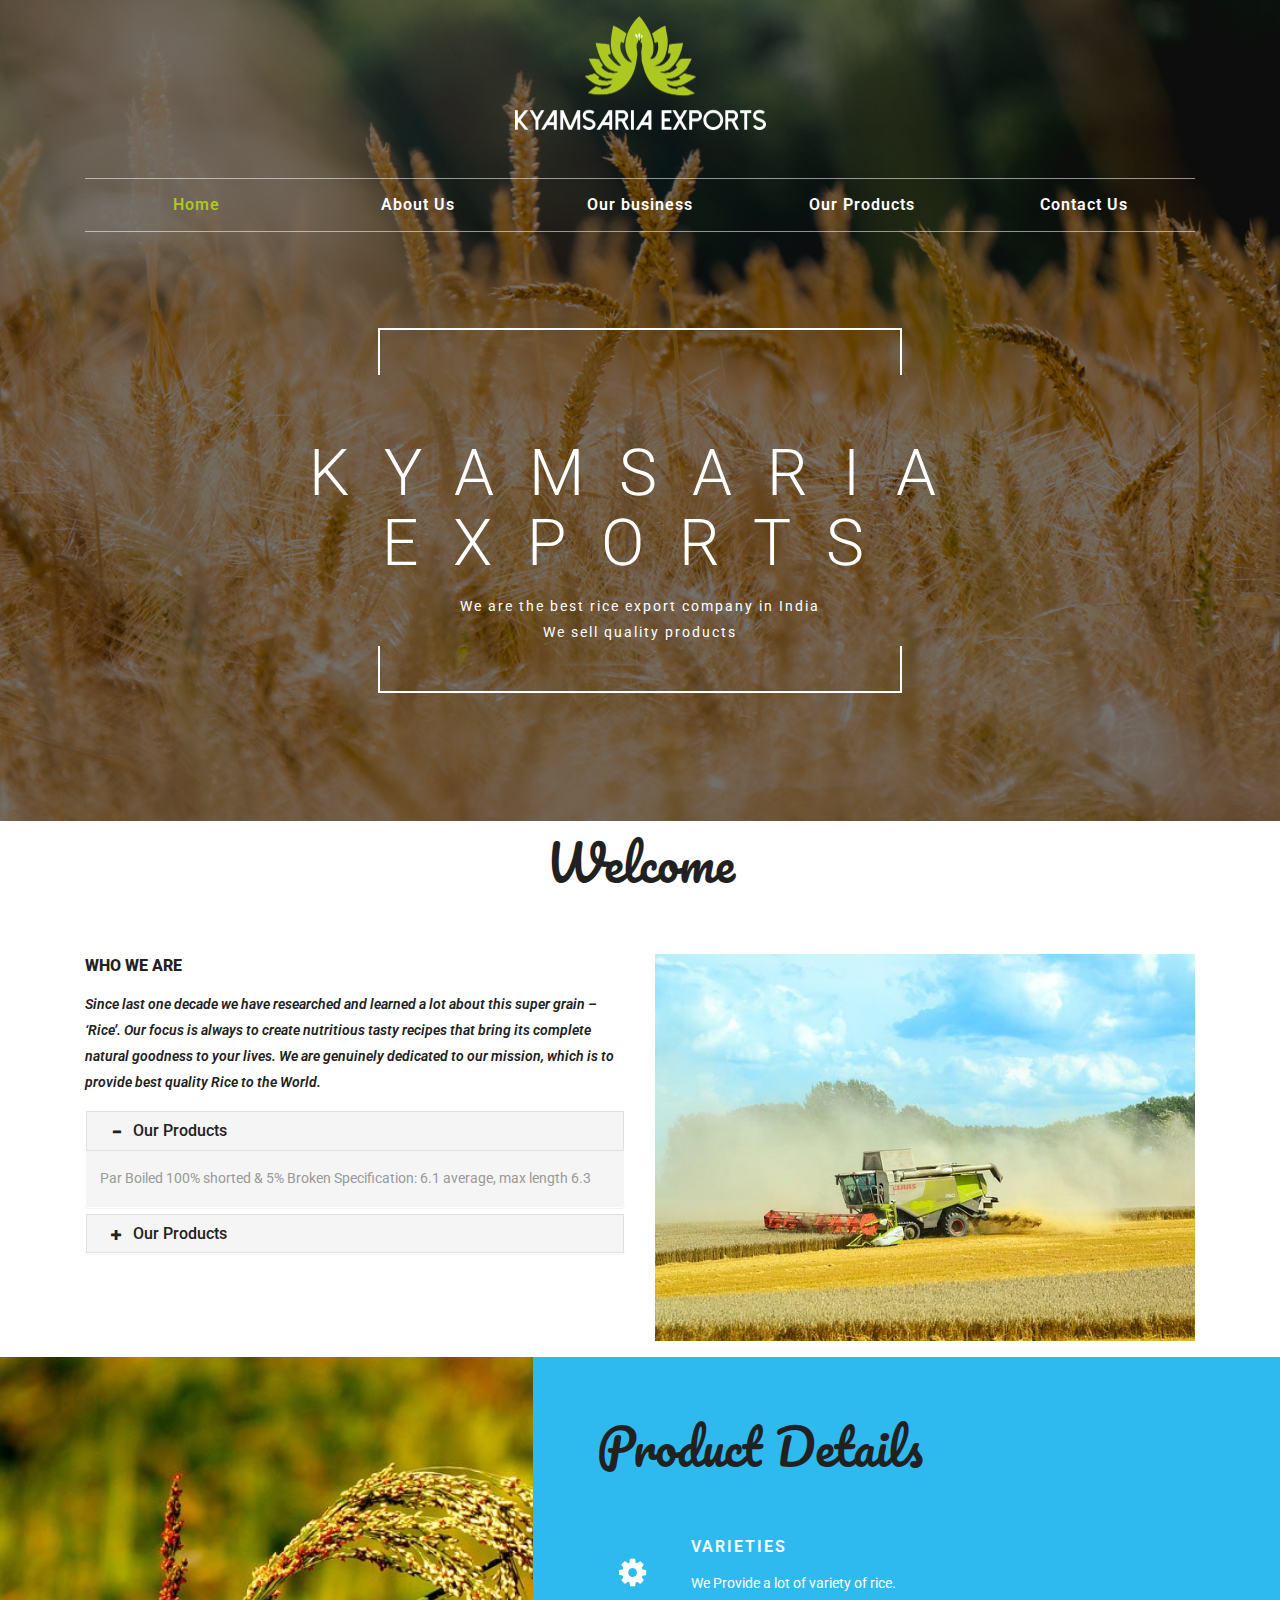
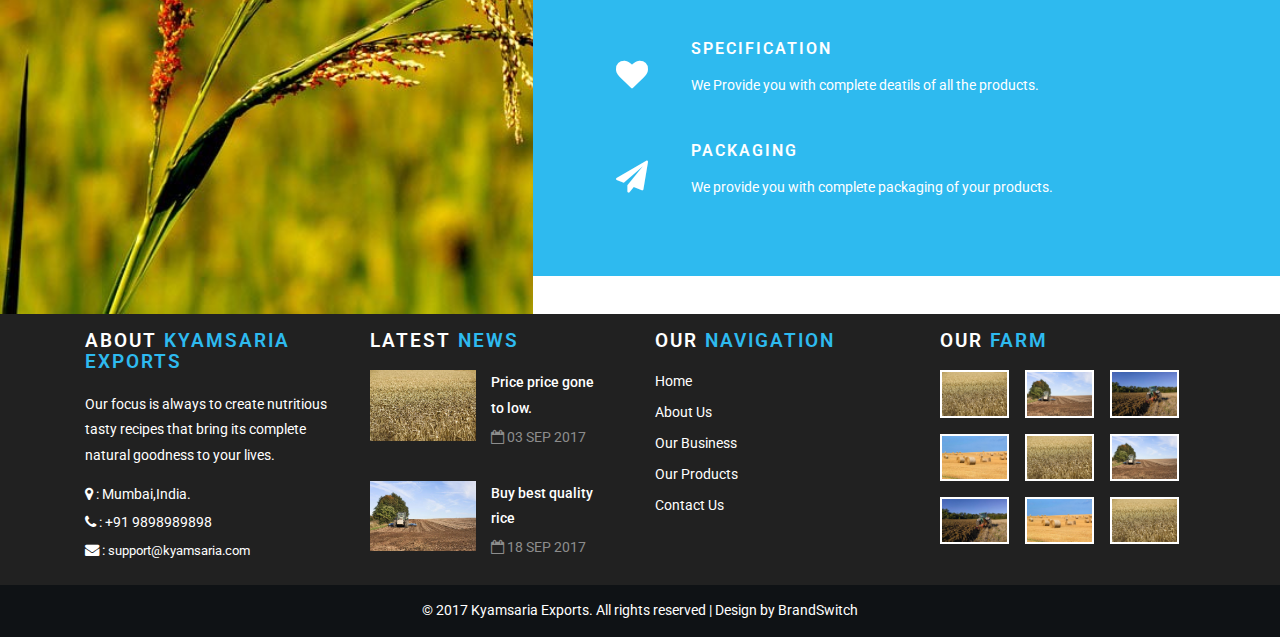
<file: index.html>
<!DOCTYPE html>
<html lang="en">
<head>
<title>Kyamsaria Exports</title>
<meta name="viewport" content="width=device-width, initial-scale=1">
<meta charset="utf-8">
<meta name="keywords" content="Agrico Farm Responsive web template, Bootstrap Web Templates, Flat Web Templates, Android Compatible web template, 
Smartphone Compatible web template, free webdesigns for Nokia, Samsung, LG, SonyEricsson, Motorola web design" />
<script type="application/x-javascript"> addEventListener("load", function() { setTimeout(hideURLbar, 0); }, false); function hideURLbar(){ window.scrollTo(0,1); } </script>
<!-- bootstrap-css -->
<link href="css/bootstrap.css" rel="stylesheet" type="text/css" media="all" />
<!--// bootstrap-css -->
<!-- css -->
<link rel="stylesheet" href="css/style.css" type="text/css" media="all" />
<!--// css -->
<!-- font-awesome icons -->
<link href="css/font-awesome.css" rel="stylesheet"> 
<!-- //font-awesome icons -->
<!-- font -->
<link href="//fonts.googleapis.com/css?family=Pacifico" rel="stylesheet">
<link href="//fonts.googleapis.com/css?family=Roboto:100,100i,300,300i,400,400i,500,500i,700,700i,900,900i" rel="stylesheet">
<!-- //font -->
<script src="js/jquery-1.11.1.min.js"></script>
<script src="js/bootstrap.js"></script>
<script type="text/javascript">
	jQuery(document).ready(function($) {
		$(".scroll").click(function(event){		
			event.preventDefault();
			$('html,body').animate({scrollTop:$(this.hash).offset().top},1000);
		});
	});
</script> 
<!--[if lt IE 9]>
  <script src="https://oss.maxcdn.com/libs/html5shiv/3.7.0/html5shiv.js"></script>
<![endif]-->
</head>
<body>
	<!-- banner -->
	
	<div class="banner">
		<div class="header">
			<div class="container">
				<div class="header-left">
					<div class="w3layouts-logo">
<h1><img src="images/logo.png" width="251" height="114" alt=""/> </h1>
					</div>
				</div>
			</div>
		</div>
		<div class="header-bottom">
			<div class="container">
				<div class="top-nav">
						<nav class="navbar navbar-default">
								<div class="navbar-header">
									<button type="button" class="navbar-toggle collapsed" data-toggle="collapse" data-target="#bs-example-navbar-collapse-1">
										<span class="sr-only">Toggle navigation</span>
										<span class="icon-bar"></span>
										<span class="icon-bar"></span>
										<span class="icon-bar"></span>
									</button>
								</div>
							<!-- Collect the nav links, forms, and other content for toggling -->
							<div class="collapse navbar-collapse" id="bs-example-navbar-collapse-1">
								<ul class="nav navbar-nav">
									<li><a class="active" href="index.html">Home</a></li>
									<li><a href="about.html">About Us</a></li>
									<li><a href="our-business.html">Our business</a></li>
									<li><a href="our-products.html">Our Products</a></li>
									<li><a href="contact.html">Contact Us</a></li>
								</ul>	
								<div class="clearfix"> </div>
							</div>	
						</nav>		
				</div>
				<!-- w3-banner -->
				<div class="w3-banner">
					<div class="w3layouts-border"> </div>
					<h2>Kyamsaria <span>Exports</span></h2>
					<p>We are the best rice export company in India <span>We sell quality products</span></p>
					<div class="w3layouts-border agileits-border"> </div>
				</div>
				<!-- //w3-banner -->
			</div>
		</div>
	</div>
	<!-- //banner -->
	<!-- welcome -->
	<div class="welcome">
		<div class="container">
			<div class="agileits-heading">
				<h3>Welcome</h3>
			</div>
			<div class="w3_welcome_grids">
				<div class="col-md-6 w3_welcome_grid_left">
					<h5>Who We Are</h5>
					<p>Since last one decade we have researched and learned a lot about this super grain – ‘Rice’. Our focus is always to create nutritious tasty recipes that bring its complete natural goodness to your lives. We are genuinely dedicated to our mission, which is to provide best quality Rice to the World.</p>
					<div class="panel-group welcome_panel" id="accordion" role="tablist" aria-multiselectable="true">
					  <div class="panel panel-default">
						<div class="panel-heading" role="tab" id="headingOne">
						  <h4 class="panel-title asd">
							<a class="pa_italic" role="button" data-toggle="collapse" data-parent="#accordion" href="#collapseOne" aria-expanded="true" aria-controls="collapseOne">
							  <span class="glyphicon glyphicon-plus" aria-hidden="true"></span><i class="glyphicon glyphicon-minus" aria-hidden="true"></i>Our products
							</a>
						  </h4>
						</div>
						<div id="collapseOne" class="panel-collapse collapse in" role="tabpanel" aria-labelledby="headingOne">
						  <div class="panel-body panel_text">
							Par Boiled 100% shorted & 5% Broken
Specification: 6.1 average, max length 6.3
						  </div>
						</div>
					  </div>
					  <div class="panel panel-default">
						<div class="panel-heading" role="tab" id="headingTwo">
						  <h4 class="panel-title asd">
							<a class="pa_italic collapsed" role="button" data-toggle="collapse" data-parent="#accordion" href="#collapseTwo" aria-expanded="false" aria-controls="collapseTwo">
							  <span class="glyphicon glyphicon-plus" aria-hidden="true"></span><i class="glyphicon glyphicon-minus" aria-hidden="true"></i>Our Products
							</a>
						  </h4>
						</div>
						<div id="collapseTwo" class="panel-collapse collapse" role="tabpanel" aria-labelledby="headingTwo">
						   <div class="panel-body panel_text">
							Par Boiled 100% shorted & 5% Broken
Specification: Long grain 6.1 average, max length 6.3
						  </div>
						</div>
					  </div>
					  </div>
					</div>
				</div>
				<div class="col-md-6 w3_welcome_grid_right">
					<img src="images/2.jpg" alt="" />
				</div>
				<div class="clearfix"> </div>
			</div>
		</div>
	</div>
	<!-- //welcome -->
	<!-- services -->
	<div class="services">
		<div class="col-md-5 w3ls-services-left">
			
		</div>
		<div class="col-md-7 w3ls-services-right">
			<div class="agileits-heading services-heading">
				<h3>Product Details</h3>
			</div>
			<div class="w3ls-services-icons">
				<div class="agileits-icon-grid">
					<div class="icon-left hvr-radial-out">
						<i class="fa fa-cog" aria-hidden="true"></i>
					</div>
					<div class="icon-right">
						<h5>Varieties</h5>
						<p>We Provide a lot of variety of rice.</p>
					</div>
					<div class="clearfix"> </div>
				</div>
				<div class="agileits-icon-grid">
					<div class="icon-left hvr-radial-out">
						<i class="fa fa-heart" aria-hidden="true"></i>
					</div>
					<div class="icon-right">
						<h5>Specification</h5>
						<p>We Provide you with complete deatils of all the products.</p>
					</div>
					<div class="clearfix"> </div>
				</div>
				<div class="agileits-icon-grid">
					<div class="icon-left hvr-radial-out">
						<i class="fa fa-paper-plane" aria-hidden="true"></i>
					</div>
					<div class="icon-right">
						<h5>Packaging</h5>
						<p>We provide you with complete packaging of your products.</p>
					</div>
					<div class="clearfix"> </div>
				</div>
			</div>
		</div>
		<div class="clearfix"> </div>
	</div>
	<!-- //services -->
	<!-- subscribe -->
	<!-- footer -->
	<footer>
		<div class="container">
			<div class="w3-agileits-footer-grids">
				<div class="col-md-3 w3ls-footer-grid">
					<h4>About <span>Kyamsaria Exports</span></h4>
					<div class="wthree-footer-info">
						<p>Our focus is always to create nutritious tasty recipes that bring its complete natural goodness to your lives.</p>
						<ul>
							<li><i class="fa fa-map-marker" aria-hidden="true"></i> : Mumbai,India.</li>
							<li><i class="fa fa-phone" aria-hidden="true"></i> : +91 9898989898</li>
							<li><i class="fa fa-envelope" aria-hidden="true"></i> : <a href="mailto:info@example.com">support@kyamsaria.com</a></li>
						</ul>
					</div>
				</div>
				<div class="col-md-3 w3ls-footer-grid">
					<h4>Latest <span>News</span></h4>
					<div class="agile-post-grids">
						<div class="agile-post-grid">
							<div class="col-md-5 agile-post-left">
								<a href="single.html">
									<img src="images/p1.jpg" alt="" />
								</a>
							</div>
							<div class="col-md-7 agile-post-right">
								<h5><a href="single.html">Price price gone to low.</a></h5>
								<p><i class="fa fa-calendar-o" aria-hidden="true"></i> 03 Sep 2017</p>
							</div>
							<div class="clearfix"> </div>
						</div>
						<div class="agile-post-grid">
							<div class="col-md-5 agile-post-left">
								<a href="single.html">
									<img src="images/p2.jpg" alt="" />
								</a>
							</div>
							<div class="col-md-7 agile-post-right">
								<h5><a href="single.html">Buy best quality rice</a></h5>
								<p><i class="fa fa-calendar-o" aria-hidden="true"></i> 18 Sep 2017</p>
							</div>
							<div class="clearfix"> </div>
						</div>
					</div>
				</div>
				<div class="col-md-3 w3ls-footer-grid">
					<h4>Our <span>Navigation</span></h4>
					<ul>
						<li><a href="index.html">Home</a></li>
						<li><a href="about.html">About Us</a></li>
						<li><a href="our-business.html">Our Business</a></li>
						<li><a href="our-products.html">Our Products</a></li>
						<li><a href="contact.html">Contact Us</a></li>
					</ul>
				</div>
				<div class="col-md-3 w3ls-footer-grid">
					<h4>Our <span>Farm</span></h4>
					<div class="w3l-footer-popular">
						<div class="popular-grids">
							<div class="popular-grid">
								<a href="single.html"><img src="images/p1.jpg" alt=""></a>
							</div>
							<div class="popular-grid">
								<a href="single.html"><img src="images/p2.jpg" alt=""></a>
							</div>
							<div class="popular-grid">
								<a href="single.html"><img src="images/p3.jpg" alt=""></a>
							</div>
							<div class="clearfix"> </div>
						</div>
						<div class="popular-grids">
							<div class="popular-grid">
								<a href="single.html"><img src="images/p4.jpg" alt=""></a>
							</div>
							<div class="popular-grid">
								<a href="single.html"><img src="images/p1.jpg" alt=""></a>
							</div>
							<div class="popular-grid">
								<a href="single.html"><img src="images/p2.jpg" alt=""></a>
							</div>
							<div class="clearfix"> </div>
						</div>
						<div class="popular-grids">
							<div class="popular-grid">
								<a href="single.html"><img src="images/p3.jpg" alt=""></a>
							</div>
							<div class="popular-grid">
								<a href="single.html"><img src="images/p4.jpg" alt=""></a>
							</div>
							<div class="popular-grid">
								<a href="single.html"><img src="images/p1.jpg" alt=""></a>
							</div>
							<div class="clearfix"> </div>
						</div>
					</div>
				</div>
				<div class="clearfix"> </div>
			</div>
		</div>
	</footer>
	<!-- //footer -->
	<!-- copyright -->
	<div class="agileits-w3layouts">
		<div class="container">
			<p>© 2017 Kyamsaria Exports. All rights reserved | Design by <a href="http://brandswitch.in">BrandSwitch</a></p>
		</div>
	</div>
	<!-- //copyright -->
	<script src="js/responsiveslides.min.js"></script>
	<script src="js/SmoothScroll.min.js"></script>
	<script type="text/javascript" src="js/move-top.js"></script>
	<script type="text/javascript" src="js/easing.js"></script>
	<!-- here stars scrolling icon -->
	<script type="text/javascript">
		$(document).ready(function() {
			/*
				var defaults = {
				containerID: 'toTop', // fading element id
				containerHoverID: 'toTopHover', // fading element hover id
				scrollSpeed: 1200,
				easingType: 'linear' 
				};
			*/
								
			$().UItoTop({ easingType: 'easeOutQuart' });
								
			});
	</script>
	<!-- //here ends scrolling icon -->
</body>	
</html>
</file>
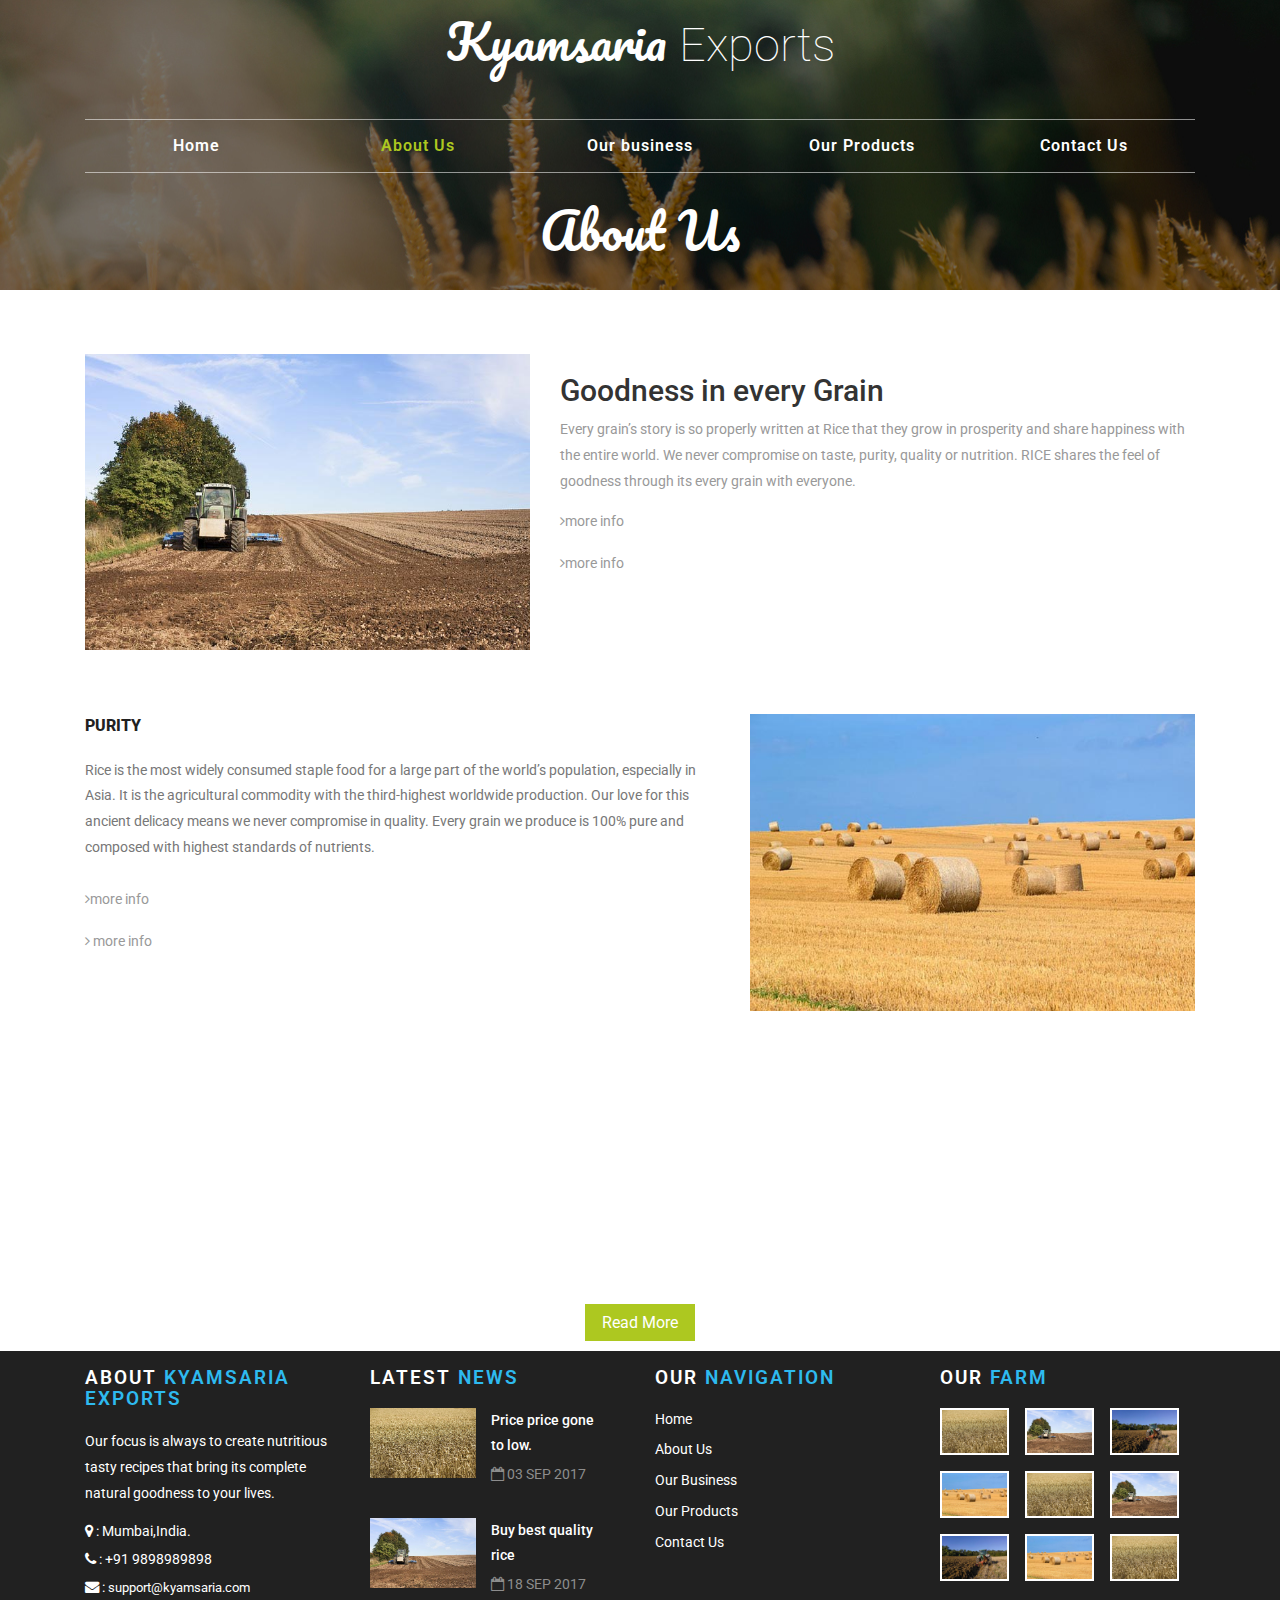
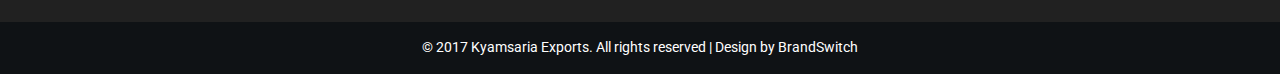
<file: about.html>
<!--A Design by W3layouts
Author: W3layout
Author URL: http://w3layouts.com
License: Creative Commons Attribution 3.0 Unported
License URL: http://creativecommons.org/licenses/by/3.0/
-->
<!DOCTYPE html>
<html lang="en">
<head>
<title>Kyamsaria Exports</title>
<meta name="viewport" content="width=device-width, initial-scale=1">
<meta charset="utf-8">
<meta name="keywords" content="Agrico Farm Responsive web template, Bootstrap Web Templates, Flat Web Templates, Android Compatible web template, 
Smartphone Compatible web template, free webdesigns for Nokia, Samsung, LG, SonyEricsson, Motorola web design" />
<script type="application/x-javascript"> addEventListener("load", function() { setTimeout(hideURLbar, 0); }, false); function hideURLbar(){ window.scrollTo(0,1); } </script>
<!-- bootstrap-css -->
<link href="css/bootstrap.css" rel="stylesheet" type="text/css" media="all" />
<!--// bootstrap-css -->
<!-- css -->
<link rel="stylesheet" href="css/style.css" type="text/css" media="all" />
<!--// css -->
<!-- font-awesome icons -->
<link href="css/font-awesome.css" rel="stylesheet"> 
<!-- //font-awesome icons -->
<!-- font -->
<link href="//fonts.googleapis.com/css?family=Pacifico" rel="stylesheet">
<link href="//fonts.googleapis.com/css?family=Roboto:100,100i,300,300i,400,400i,500,500i,700,700i,900,900i" rel="stylesheet">
<!-- //font -->
<script src="js/jquery-1.11.1.min.js"></script>
<script src="js/bootstrap.js"></script>
<script type="text/javascript">
	jQuery(document).ready(function($) {
		$(".scroll").click(function(event){		
			event.preventDefault();
			$('html,body').animate({scrollTop:$(this.hash).offset().top},1000);
		});
	});
</script> 
<!--[if lt IE 9]>
  <script src="https://oss.maxcdn.com/libs/html5shiv/3.7.0/html5shiv.js"></script>
<![endif]-->
</head>
<body>
	<!-- banner -->
	<div class="banner">
		<div class="header">
			<div class="container">
				<div class="header-left">
					<div class="w3layouts-logo">
						<h1>
							<a href="index.html">Kyamsaria <span> Exports</span></a>
						</h1>
					</div>
				</div>
			</div>
		</div>
		<div class="header-bottom">
			<div class="container">
				<div class="top-nav">
						<nav class="navbar navbar-default">
								<div class="navbar-header">
									<button type="button" class="navbar-toggle collapsed" data-toggle="collapse" data-target="#bs-example-navbar-collapse-1">
										<span class="sr-only">Toggle navigation</span>
										<span class="icon-bar"></span>
										<span class="icon-bar"></span>
										<span class="icon-bar"></span>
									</button>
								</div>
							<!-- Collect the nav links, forms, and other content for toggling -->
							<div class="collapse navbar-collapse" id="bs-example-navbar-collapse-1">
								<ul class="nav navbar-nav">
									<li><a href="index.html">Home</a></li>
									<li><a class="active" href="about.html">About Us</a></li>
									<li><a href="our-business.html">Our business</a></li>
									<li><a href="our-products.html">Our Products</a></li>
									<li><a href="contact.html">Contact Us</a></li>
								</ul>	
								<div class="clearfix"> </div>
							</div>	
						</nav>		
				</div>
				<!-- agileits-top-heading -->
				<div class="agileits-top-heading">
					<h2>About Us</h2>
				</div>
				<!-- //agileits-top-heading -->
			</div>
		</div>
	</div>
	<!-- //banner -->
	<!-- about -->
	<!-- main-textgrids -->
	<div class="main-textgrids">
		<div class="container">
			<div class="col-md-5 ab-pic">
				 <img src="images/p2.jpg" alt=" " />
			</div>
			<div class="col-md-7 ab-text">
			<h2>Goodness in every Grain</h2>
				<p>Every grain’s story is so properly written at Rice that they grow in prosperity and share happiness with the entire world. We never compromise on taste, purity, quality or nutrition. RICE shares the feel of goodness through its every grain with everyone.</p>
				<ul class="ab">
					<li><a href=""><i class="fa fa-angle-right" aria-hidden="true"></i>more info</a></li>
					<li><a href=""><i class="fa fa-angle-right" aria-hidden="true"></i>more info</a></li>
				</ul>
			</div>
			<div class="clearfix"> </div>
			<div class="statements">
				<div class="col-md-7 mission">
					 <h4>Purity</h4>
					 <p>Rice is the most widely consumed staple food for a large part of the world’s population, especially in Asia. It is the agricultural commodity with the third-highest worldwide production. Our love for this ancient delicacy means we never compromise in quality. Every grain we produce is 100% pure and composed with highest standards of nutrients.</p>
					<ul class="ab">
						<li><a href="single.html"><i class="fa fa-angle-right" aria-hidden="true"></i>more info</a></li>
						<li><a href="single.html"><i class="fa fa-angle-right" aria-hidden="true"></i> more info</a></li>
					</ul>
				</div>
				<div class="col-md-5 facts">
					<img src="images/p4.jpg" alt=" " />		
				</div>
				<div class="clearfix"> </div>
			</div>
		</div>
	</div>
	<!-- //main-textgrids -->
	<!-- different -->
	<div class="jarallax different">
		<div class="container">
			<div class="agileits-heading different-heading">
				<h3>Our Story</h3>
			</div>
			<div class="w3agile-different-info">
				<p>Since last one decade we have researched and learned a lot about this super grain – ‘Rice’. Our focus is always to create nutritious tasty recipes that bring its complete natural goodness to your lives. We are genuinely dedicated to our mission, which is to provide best quality Rice to the World.</p>
				<div class="w3agile-button">
					<a href="">Read More</a>
				</div>
			</div>
		</div>
	</div>
	<!-- //different -->
	<!-- //about -->
	<!-- footer -->
	<footer>
		<div class="container">
			<div class="w3-agileits-footer-grids">
				<div class="col-md-3 w3ls-footer-grid">
					<h4>About <span>Kyamsaria Exports</span></h4>
					<div class="wthree-footer-info">
						<p>Our focus is always to create nutritious tasty recipes that bring its complete natural goodness to your lives.</p>
						<ul>
							<li><i class="fa fa-map-marker" aria-hidden="true"></i> : Mumbai,India.</li>
							<li><i class="fa fa-phone" aria-hidden="true"></i> : +91 9898989898</li>
							<li><i class="fa fa-envelope" aria-hidden="true"></i> : <a href="mailto:info@example.com">support@kyamsaria.com</a></li>
						</ul>
					</div>
				</div>
				<div class="col-md-3 w3ls-footer-grid">
					<h4>Latest <span>News</span></h4>
					<div class="agile-post-grids">
						<div class="agile-post-grid">
							<div class="col-md-5 agile-post-left">
								<a href="single.html">
									<img src="images/p1.jpg" alt="" />
								</a>
							</div>
							<div class="col-md-7 agile-post-right">
								<h5><a href="single.html">Price price gone to low.</a></h5>
								<p><i class="fa fa-calendar-o" aria-hidden="true"></i> 03 Sep 2017</p>
							</div>
							<div class="clearfix"> </div>
						</div>
						<div class="agile-post-grid">
							<div class="col-md-5 agile-post-left">
								<a href="single.html">
									<img src="images/p2.jpg" alt="" />
								</a>
							</div>
							<div class="col-md-7 agile-post-right">
								<h5><a href="single.html">Buy best quality rice</a></h5>
								<p><i class="fa fa-calendar-o" aria-hidden="true"></i> 18 Sep 2017</p>
							</div>
							<div class="clearfix"> </div>
						</div>
					</div>
				</div>
				<div class="col-md-3 w3ls-footer-grid">
					<h4>Our <span>Navigation</span></h4>
					<ul>
						<li><a href="index.html">Home</a></li>
						<li><a href="about.html">About Us</a></li>
						<li><a href="our-business.html">Our Business</a></li>
						<li><a href="our-products.html">Our Products</a></li>
						<li><a href="contact.html">Contact Us</a></li>
					</ul>
				</div>
				<div class="col-md-3 w3ls-footer-grid">
					<h4>Our <span>Farm</span></h4>
					<div class="w3l-footer-popular">
						<div class="popular-grids">
							<div class="popular-grid">
								<a href="single.html"><img src="images/p1.jpg" alt=""></a>
							</div>
							<div class="popular-grid">
								<a href="single.html"><img src="images/p2.jpg" alt=""></a>
							</div>
							<div class="popular-grid">
								<a href="single.html"><img src="images/p3.jpg" alt=""></a>
							</div>
							<div class="clearfix"> </div>
						</div>
						<div class="popular-grids">
							<div class="popular-grid">
								<a href="single.html"><img src="images/p4.jpg" alt=""></a>
							</div>
							<div class="popular-grid">
								<a href="single.html"><img src="images/p1.jpg" alt=""></a>
							</div>
							<div class="popular-grid">
								<a href="single.html"><img src="images/p2.jpg" alt=""></a>
							</div>
							<div class="clearfix"> </div>
						</div>
						<div class="popular-grids">
							<div class="popular-grid">
								<a href="single.html"><img src="images/p3.jpg" alt=""></a>
							</div>
							<div class="popular-grid">
								<a href="single.html"><img src="images/p4.jpg" alt=""></a>
							</div>
							<div class="popular-grid">
								<a href="single.html"><img src="images/p1.jpg" alt=""></a>
							</div>
							<div class="clearfix"> </div>
						</div>
					</div>
				</div>
				<div class="clearfix"> </div>
			</div>
		</div>
	</footer>
	<!-- //footer -->
	<!-- copyright -->
	<div class="agileits-w3layouts">
		<div class="container">
			<p>© 2017 Kyamsaria Exports. All rights reserved | Design by <a href="http://brandswitch.in">BrandSwitch</a></p>
		</div>
	</div>
	<!-- //copyright -->
	<script src="js/SmoothScroll.min.js"></script>
	<script type="text/javascript" src="js/move-top.js"></script>
	<script type="text/javascript" src="js/easing.js"></script>
	<!-- here stars scrolling icon -->
	<script type="text/javascript">
		$(document).ready(function() {
			/*
				var defaults = {
				containerID: 'toTop', // fading element id
				containerHoverID: 'toTopHover', // fading element hover id
				scrollSpeed: 1200,
				easingType: 'linear' 
				};
			*/
								
			$().UItoTop({ easingType: 'easeOutQuart' });
								
			});
	</script>
	<!-- //here ends scrolling icon -->
	<script src="js/jarallax.js"></script>
	<script type="text/javascript">
				/* init Jarallax */
				$('.jarallax').jarallax({
					speed: 0.5,
					imgWidth: 1366,
					imgHeight: 768
				})
			</script>
</body>	
</html>
</file>
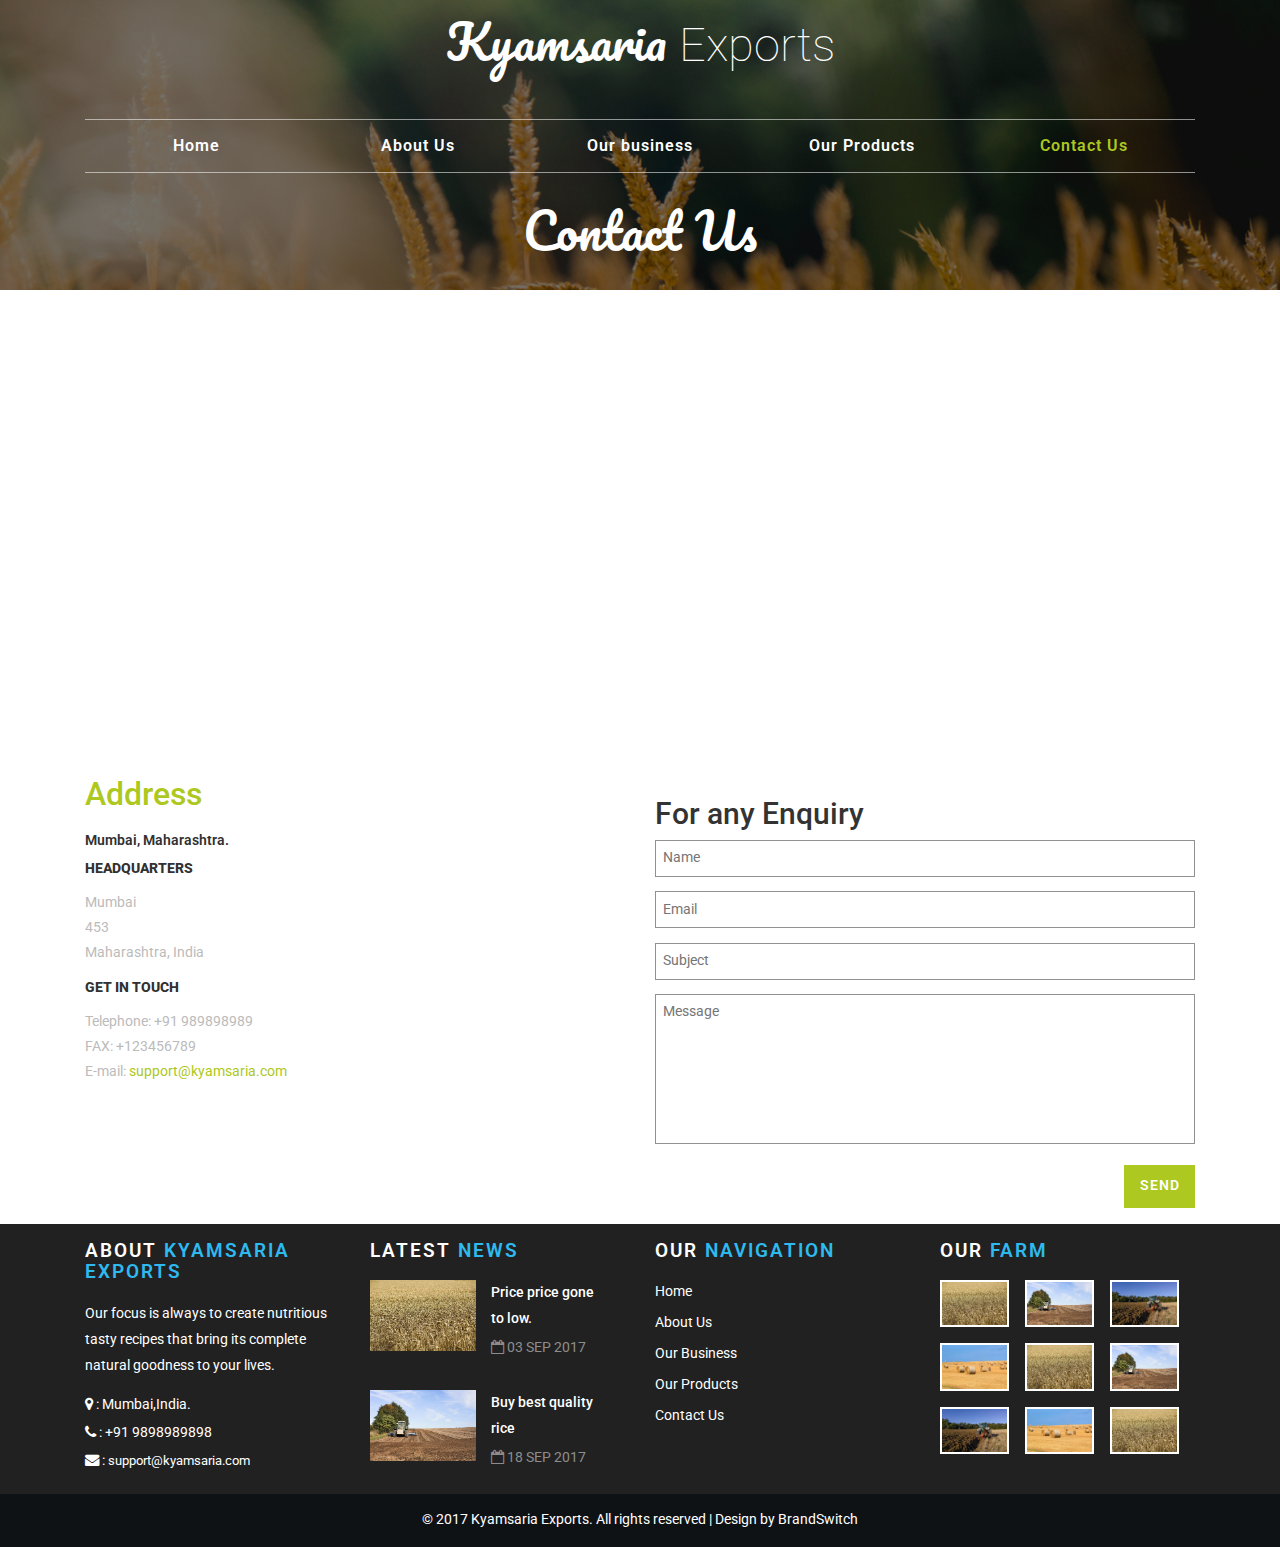
<file: contact.html>
<!--A Design by W3layouts
Author: W3layout
Author URL: http://w3layouts.com
License: Creative Commons Attribution 3.0 Unported
License URL: http://creativecommons.org/licenses/by/3.0/
-->
<!DOCTYPE html>
<html lang="en">
<head>
<title>Kyamsaria Exports</title>
<meta name="viewport" content="width=device-width, initial-scale=1">
<meta charset="utf-8">
<meta name="keywords" content="Agrico Farm Responsive web template, Bootstrap Web Templates, Flat Web Templates, Android Compatible web template, 
Smartphone Compatible web template, free webdesigns for Nokia, Samsung, LG, SonyEricsson, Motorola web design" />
<script type="application/x-javascript"> addEventListener("load", function() { setTimeout(hideURLbar, 0); }, false); function hideURLbar(){ window.scrollTo(0,1); } </script>
<!-- bootstrap-css -->
<link href="css/bootstrap.css" rel="stylesheet" type="text/css" media="all" />
<!--// bootstrap-css -->
<!-- css -->
<link rel="stylesheet" href="css/style.css" type="text/css" media="all" />
<!--// css -->
<!-- font-awesome icons -->
<link href="css/font-awesome.css" rel="stylesheet"> 
<!-- //font-awesome icons -->
<!-- font -->
<link href="//fonts.googleapis.com/css?family=Pacifico" rel="stylesheet">
<link href="//fonts.googleapis.com/css?family=Roboto:100,100i,300,300i,400,400i,500,500i,700,700i,900,900i" rel="stylesheet">
<!-- //font -->
<script src="js/jquery-1.11.1.min.js"></script>
<script src="js/bootstrap.js"></script>
<script type="text/javascript">
	jQuery(document).ready(function($) {
		$(".scroll").click(function(event){		
			event.preventDefault();
			$('html,body').animate({scrollTop:$(this.hash).offset().top},1000);
		});
	});
</script> 
<!--[if lt IE 9]>
  <script src="https://oss.maxcdn.com/libs/html5shiv/3.7.0/html5shiv.js"></script>
<![endif]-->
</head>
<body>
	<!-- banner -->
	<div class="banner">
		<div class="header">
			<div class="container">
				<div class="header-left">
					<div class="w3layouts-logo">
						<h1>
							<a href="index.html">Kyamsaria <span> Exports</span></a>
						</h1>
					</div>
				</div>
			</div>
		</div>
		<div class="header-bottom">
			<div class="container">
				<div class="top-nav">
						<nav class="navbar navbar-default">
								<div class="navbar-header">
									<button type="button" class="navbar-toggle collapsed" data-toggle="collapse" data-target="#bs-example-navbar-collapse-1">
										<span class="sr-only">Toggle navigation</span>
										<span class="icon-bar"></span>
										<span class="icon-bar"></span>
										<span class="icon-bar"></span>
									</button>
								</div>
							<!-- Collect the nav links, forms, and other content for toggling -->
							<div class="collapse navbar-collapse" id="bs-example-navbar-collapse-1">
								<ul class="nav navbar-nav">
									<li><a href="index.html">Home</a></li>
									<li><a href="about.html">About Us</a></li>
									<li><a href="our-business.html">Our business</a></li>
									<li><a href="our-products.html">Our Products</a></li>
									<li><a class="active" href="contact.html">Contact Us</a></li>
								</ul>	
								<div class="clearfix"> </div>
							</div>	
						</nav>		
				</div>
				<!-- agileits-top-heading -->
				<div class="agileits-top-heading">
					<h2>Contact Us</h2>
				</div>
				<!-- //agileits-top-heading -->
			</div>
		</div>
	</div>
	<!-- //banner -->
	<!-- contact -->
	<div class="contact-top">
		<!-- container -->
		<div class="container">
			<div class="map">
				<iframe src="https://www.google.com/maps/embed?pb=!1m14!1m12!1m3!1d158858.18237072596!2d-0.10159865000003898!3d51.52864165000001!2m3!1f0!2f0!3f0!3m2!1i1024!2i768!4f13.1!5e0!3m2!1sen!2sin!4v1436514341845" allowfullscreen></iframe>
			</div>
			<div class="mail-grids">
				<div class="col-md-6 mail-grid-left">
					<h3>Address</h3>
					<h5>Mumbai, Maharashtra.</span></h5>
					<h4>Headquarters</h4>
					<p>Mumbai
						<span>453</span>
						Maharashtra, India
					</p>
					<h4>Get In Touch</h4>
					<p>Telephone: +91 989898989
						<span>FAX: +123456789</span>
						E-mail: <a href="mailto:info@example.com">support@kyamsaria.com</a>
					</p>
				</div>
				 
				<div class="col-md-6 contact-form">
				<h2>For any Enquiry</h2>
					<form action="#" method="post">
						<input type="text" name="Name" placeholder="Name" required="">
						<input type="email" name="Email" placeholder="Email" required="">
						<input type="text" name="Subject" placeholder="Subject" required="">
						<textarea name="Message" placeholder="Message" required></textarea>
						<input type="submit" value="SEND">
					</form>
				</div>
				<div class="clearfix"> </div>
			</div>
		</div>
		<!-- //container -->
	</div>
	<!-- //contact -->
	<!-- footer -->
	<footer>
		<div class="container">
			<div class="w3-agileits-footer-grids">
				<div class="col-md-3 w3ls-footer-grid">
					<h4>About <span>Kyamsaria Exports</span></h4>
					<div class="wthree-footer-info">
						<p>Our focus is always to create nutritious tasty recipes that bring its complete natural goodness to your lives.</p>
						<ul>
							<li><i class="fa fa-map-marker" aria-hidden="true"></i> : Mumbai,India.</li>
							<li><i class="fa fa-phone" aria-hidden="true"></i> : +91 9898989898</li>
							<li><i class="fa fa-envelope" aria-hidden="true"></i> : <a href="mailto:info@example.com">support@kyamsaria.com</a></li>
						</ul>
					</div>
				</div>
				<div class="col-md-3 w3ls-footer-grid">
					<h4>Latest <span>News</span></h4>
					<div class="agile-post-grids">
						<div class="agile-post-grid">
							<div class="col-md-5 agile-post-left">
								<a href="single.html">
									<img src="images/p1.jpg" alt="" />
								</a>
							</div>
							<div class="col-md-7 agile-post-right">
								<h5><a href="single.html">Price price gone to low.</a></h5>
								<p><i class="fa fa-calendar-o" aria-hidden="true"></i> 03 Sep 2017</p>
							</div>
							<div class="clearfix"> </div>
						</div>
						<div class="agile-post-grid">
							<div class="col-md-5 agile-post-left">
								<a href="single.html">
									<img src="images/p2.jpg" alt="" />
								</a>
							</div>
							<div class="col-md-7 agile-post-right">
								<h5><a href="single.html">Buy best quality rice</a></h5>
								<p><i class="fa fa-calendar-o" aria-hidden="true"></i> 18 Sep 2017</p>
							</div>
							<div class="clearfix"> </div>
						</div>
					</div>
				</div>
				<div class="col-md-3 w3ls-footer-grid">
					<h4>Our <span>Navigation</span></h4>
					<ul>
						<li><a href="index.html">Home</a></li>
						<li><a href="about.html">About Us</a></li>
						<li><a href="our-business.html">Our Business</a></li>
						<li><a href="our-products.html">Our Products</a></li>
						<li><a href="contact.html">Contact Us</a></li>
					</ul>
				</div>
				<div class="col-md-3 w3ls-footer-grid">
					<h4>Our <span>Farm</span></h4>
					<div class="w3l-footer-popular">
						<div class="popular-grids">
							<div class="popular-grid">
								<a href="single.html"><img src="images/p1.jpg" alt=""></a>
							</div>
							<div class="popular-grid">
								<a href="single.html"><img src="images/p2.jpg" alt=""></a>
							</div>
							<div class="popular-grid">
								<a href="single.html"><img src="images/p3.jpg" alt=""></a>
							</div>
							<div class="clearfix"> </div>
						</div>
						<div class="popular-grids">
							<div class="popular-grid">
								<a href="single.html"><img src="images/p4.jpg" alt=""></a>
							</div>
							<div class="popular-grid">
								<a href="single.html"><img src="images/p1.jpg" alt=""></a>
							</div>
							<div class="popular-grid">
								<a href="single.html"><img src="images/p2.jpg" alt=""></a>
							</div>
							<div class="clearfix"> </div>
						</div>
						<div class="popular-grids">
							<div class="popular-grid">
								<a href="single.html"><img src="images/p3.jpg" alt=""></a>
							</div>
							<div class="popular-grid">
								<a href="single.html"><img src="images/p4.jpg" alt=""></a>
							</div>
							<div class="popular-grid">
								<a href="single.html"><img src="images/p1.jpg" alt=""></a>
							</div>
							<div class="clearfix"> </div>
						</div>
					</div>
				</div>
				<div class="clearfix"> </div>
			</div>
		</div>
	</footer>
	<!-- //footer -->
	<!-- copyright -->
	<div class="agileits-w3layouts">
		<div class="container">
			<p>© 2017 Kyamsaria Exports. All rights reserved | Design by <a href="http://brandswitch.in">BrandSwitch</a></p>
		</div>
	</div>
	<!-- //copyright -->
	<script src="js/SmoothScroll.min.js"></script>
	<script type="text/javascript" src="js/move-top.js"></script>
	<script type="text/javascript" src="js/easing.js"></script>
	<!-- here stars scrolling icon -->
	<script type="text/javascript">
		$(document).ready(function() {
			/*
				var defaults = {
				containerID: 'toTop', // fading element id
				containerHoverID: 'toTopHover', // fading element hover id
				scrollSpeed: 1200,
				easingType: 'linear' 
				};
			*/
								
			$().UItoTop({ easingType: 'easeOutQuart' });
								
			});
	</script>
	<!-- //here ends scrolling icon -->
</body>	
</html>
</file>
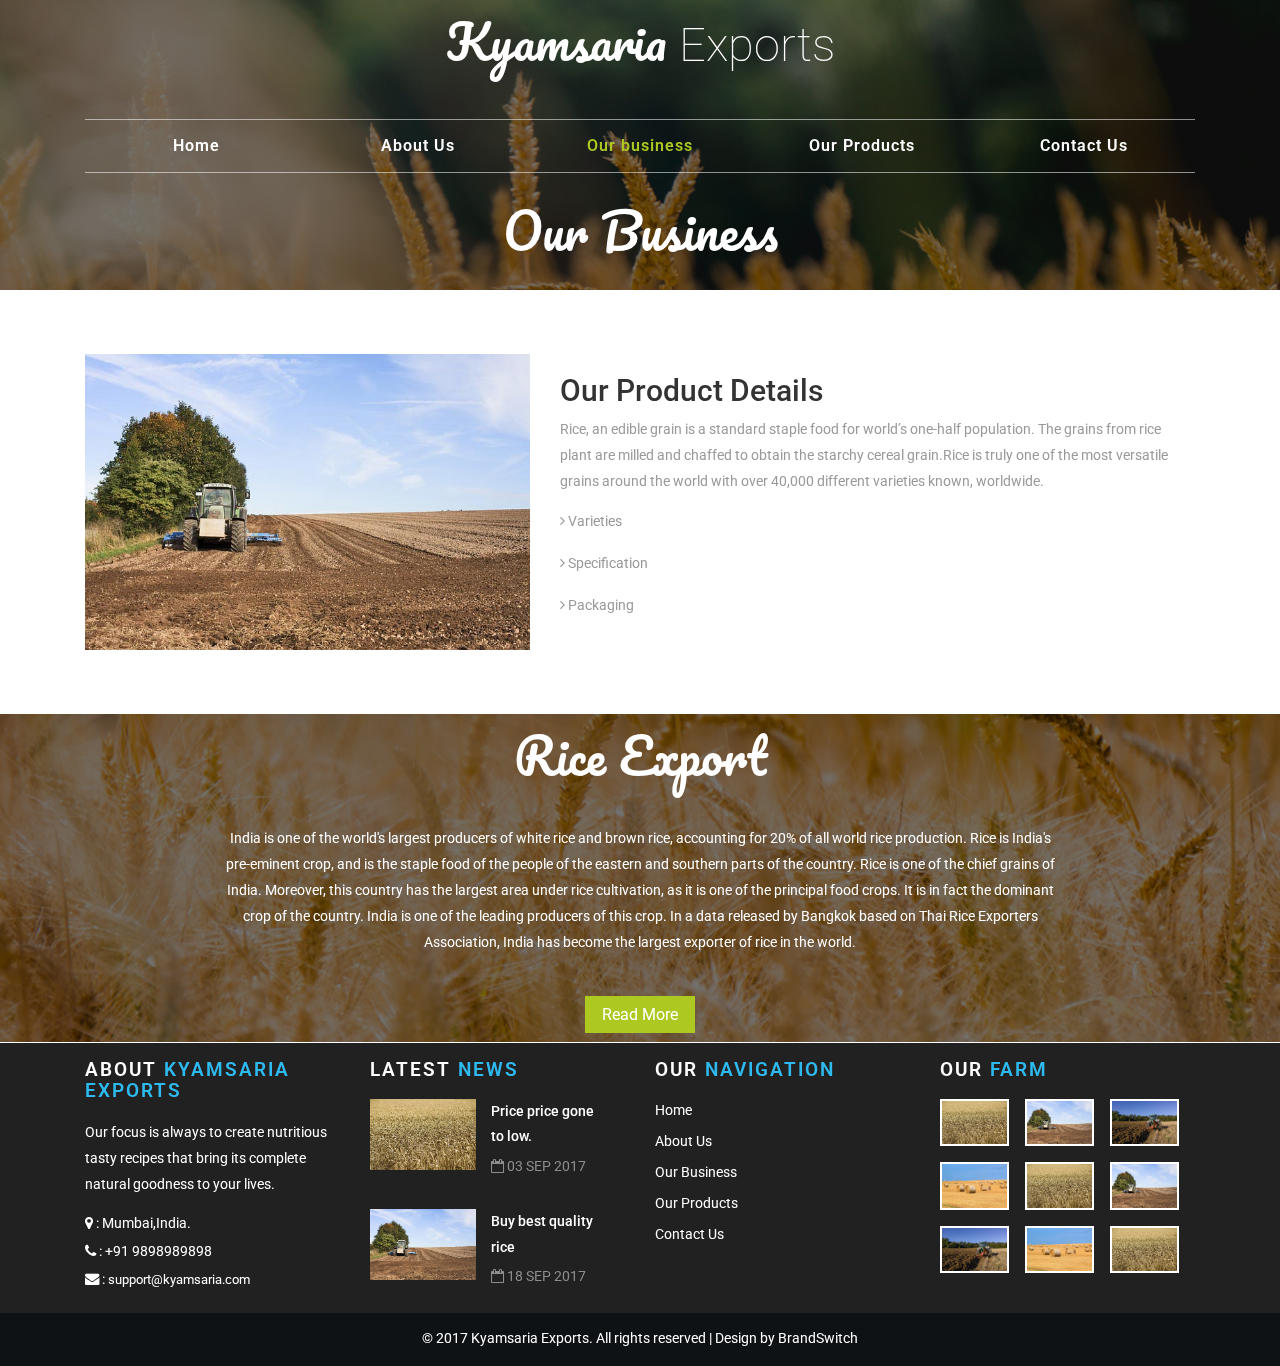
<file: our-business.html>
<!--A Design by W3layouts
Author: W3layout
Author URL: http://w3layouts.com
License: Creative Commons Attribution 3.0 Unported
License URL: http://creativecommons.org/licenses/by/3.0/
-->
<!DOCTYPE html>
<html lang="en">
<head>
<title>Kyamsaria Exports</title>
<meta name="viewport" content="width=device-width, initial-scale=1">
<meta charset="utf-8">
<meta name="keywords" content="Agrico Farm Responsive web template, Bootstrap Web Templates, Flat Web Templates, Android Compatible web template, 
Smartphone Compatible web template, free webdesigns for Nokia, Samsung, LG, SonyEricsson, Motorola web design" />
<script type="application/x-javascript"> addEventListener("load", function() { setTimeout(hideURLbar, 0); }, false); function hideURLbar(){ window.scrollTo(0,1); } </script>
<!-- bootstrap-css -->
<link href="css/bootstrap.css" rel="stylesheet" type="text/css" media="all" />
<!--// bootstrap-css -->
<!-- css -->
<link rel="stylesheet" href="css/style.css" type="text/css" media="all" />
<!--// css -->
<!-- font-awesome icons -->
<link href="css/font-awesome.css" rel="stylesheet"> 
<!-- //font-awesome icons -->
<!-- font -->
<link href="//fonts.googleapis.com/css?family=Pacifico" rel="stylesheet">
<link href="//fonts.googleapis.com/css?family=Roboto:100,100i,300,300i,400,400i,500,500i,700,700i,900,900i" rel="stylesheet">
<!-- //font -->
<script src="js/jquery-1.11.1.min.js"></script>
<script src="js/bootstrap.js"></script>
<script type="text/javascript">
	jQuery(document).ready(function($) {
		$(".scroll").click(function(event){		
			event.preventDefault();
			$('html,body').animate({scrollTop:$(this.hash).offset().top},1000);
		});
	});
</script> 
<!--[if lt IE 9]>
  <script src="https://oss.maxcdn.com/libs/html5shiv/3.7.0/html5shiv.js"></script>
<![endif]-->
</head>
<body>
	<!-- banner -->
	<div class="banner">
		<div class="header">
			<div class="container">
				<div class="header-left">
					<div class="w3layouts-logo">
						<h1>
							<a href="index.html">Kyamsaria <span> Exports</span></a>
						</h1>
					</div>
				</div>
			</div>
		</div>
		<div class="header-bottom">
			<div class="container">
				<div class="top-nav">
						<nav class="navbar navbar-default">
								<div class="navbar-header">
									<button type="button" class="navbar-toggle collapsed" data-toggle="collapse" data-target="#bs-example-navbar-collapse-1">
										<span class="sr-only">Toggle navigation</span>
										<span class="icon-bar"></span>
										<span class="icon-bar"></span>
										<span class="icon-bar"></span>
									</button>
								</div>
							<!-- Collect the nav links, forms, and other content for toggling -->
							<div class="collapse navbar-collapse" id="bs-example-navbar-collapse-1">
								<ul class="nav navbar-nav">
									<li><a href="index.html">Home</a></li>
									<li><a href="about.html">About Us</a></li>
									<li><a class="active"s href="our-business.html">Our business</a></li>
									<li><a href="our-products.html">Our Products</a></li>
									<li><a href="contact.html">Contact Us</a></li>
								</ul>	
								<div class="clearfix"> </div>
							</div>
						</nav>		
				</div>
				<!-- agileits-top-heading -->
				<div class="agileits-top-heading">
					<h2>Our Business</h2>
				</div>
				<!-- //agileits-top-heading -->
			</div>
		</div>
	</div>
	<!-- //banner -->
	<!-- about -->
	<!-- main-textgrids -->
	<div class="main-textgrids">
		<div class="container">
			<div class="col-md-5 ab-pic">
				 <img src="images/p2.jpg" alt=" " />
			</div>
			<div class="col-md-7 ab-text">
			<h2>Our Product Details</h2>
				<p>Rice, an edible grain is a standard staple food for world’s one-half population. The grains from rice plant are milled and chaffed to obtain the starchy cereal grain.Rice is truly one of the most versatile grains around the world with over 40,000 different varieties known, worldwide.</p>
				<ul class="ab">
					<li><a href="single.html"><i class="fa fa-angle-right" aria-hidden="true"></i> Varieties</a></li>
					<li><a href="single.html"><i class="fa fa-angle-right" aria-hidden="true"></i> Specification</a></li>
					<li><a href="single.html"><i class="fa fa-angle-right" aria-hidden="true"></i> Packaging</a></li>
				</ul>
			</div>
				<div class="col-md-5 facts"> </div>
				<div class="clearfix"> </div>
	  </div>
		</div>
	</div>
	<!-- //main-textgrids -->
	<!-- different -->
	<div class="jarallax different">
		<div class="container">
			<div class="agileits-heading different-heading">
				<h3>Rice Export</h3>
			</div>
			<div class="w3agile-different-info">
				<p>India is one of the world's largest producers of white rice and brown rice, accounting for 20% of all world rice production. Rice is India's pre-eminent crop, and is the staple food of the people of the eastern and southern parts of the country. Rice is one of the chief grains of India. Moreover, this country has the largest area under rice cultivation, as it is one of the principal food crops. It is in fact the dominant crop of the country. India is one of the leading producers of this crop. In a data released by Bangkok based on Thai Rice Exporters Association, India has become the largest exporter of rice in the world.</p>
				<div class="w3agile-button">
					<a href="single.html">Read More</a>
				</div>
			</div>
		</div>
	</div>
	<!-- //different -->
	<!-- team -->
	<!-- //team -->
	<!-- //about -->
	<!-- footer -->
	<footer>
		<div class="container">
			<div class="w3-agileits-footer-grids">
				<div class="col-md-3 w3ls-footer-grid">
					<h4>About <span>Kyamsaria Exports</span></h4>
					<div class="wthree-footer-info">
						<p>Our focus is always to create nutritious tasty recipes that bring its complete natural goodness to your lives.</p>
						<ul>
							<li><i class="fa fa-map-marker" aria-hidden="true"></i> : Mumbai,India.</li>
							<li><i class="fa fa-phone" aria-hidden="true"></i> : +91 9898989898</li>
							<li><i class="fa fa-envelope" aria-hidden="true"></i> : <a href="mailto:info@example.com">support@kyamsaria.com</a></li>
						</ul>
					</div>
				</div>
				<div class="col-md-3 w3ls-footer-grid">
					<h4>Latest <span>News</span></h4>
					<div class="agile-post-grids">
						<div class="agile-post-grid">
							<div class="col-md-5 agile-post-left">
								<a href="single.html">
									<img src="images/p1.jpg" alt="" />
								</a>
							</div>
							<div class="col-md-7 agile-post-right">
								<h5><a href="single.html">Price price gone to low.</a></h5>
								<p><i class="fa fa-calendar-o" aria-hidden="true"></i> 03 Sep 2017</p>
							</div>
							<div class="clearfix"> </div>
						</div>
						<div class="agile-post-grid">
							<div class="col-md-5 agile-post-left">
								<a href="single.html">
									<img src="images/p2.jpg" alt="" />
								</a>
							</div>
							<div class="col-md-7 agile-post-right">
								<h5><a href="single.html">Buy best quality rice</a></h5>
								<p><i class="fa fa-calendar-o" aria-hidden="true"></i> 18 Sep 2017</p>
							</div>
							<div class="clearfix"> </div>
						</div>
					</div>
				</div>
				<div class="col-md-3 w3ls-footer-grid">
					<h4>Our <span>Navigation</span></h4>
					<ul>
						<li><a href="index.html">Home</a></li>
						<li><a href="about.html">About Us</a></li>
						<li><a href="our-business.html">Our Business</a></li>
						<li><a href="our-products.html">Our Products</a></li>
						<li><a href="contact.html">Contact Us</a></li>
					</ul>
				</div>
				<div class="col-md-3 w3ls-footer-grid">
					<h4>Our <span>Farm</span></h4>
					<div class="w3l-footer-popular">
						<div class="popular-grids">
							<div class="popular-grid">
								<a href="single.html"><img src="images/p1.jpg" alt=""></a>
							</div>
							<div class="popular-grid">
								<a href="single.html"><img src="images/p2.jpg" alt=""></a>
							</div>
							<div class="popular-grid">
								<a href="single.html"><img src="images/p3.jpg" alt=""></a>
							</div>
							<div class="clearfix"> </div>
						</div>
						<div class="popular-grids">
							<div class="popular-grid">
								<a href="single.html"><img src="images/p4.jpg" alt=""></a>
							</div>
							<div class="popular-grid">
								<a href="single.html"><img src="images/p1.jpg" alt=""></a>
							</div>
							<div class="popular-grid">
								<a href="single.html"><img src="images/p2.jpg" alt=""></a>
							</div>
							<div class="clearfix"> </div>
						</div>
						<div class="popular-grids">
							<div class="popular-grid">
								<a href="single.html"><img src="images/p3.jpg" alt=""></a>
							</div>
							<div class="popular-grid">
								<a href="single.html"><img src="images/p4.jpg" alt=""></a>
							</div>
							<div class="popular-grid">
								<a href="single.html"><img src="images/p1.jpg" alt=""></a>
							</div>
							<div class="clearfix"> </div>
						</div>
					</div>
				</div>
				<div class="clearfix"> </div>
			</div>
		</div>
	</footer>
	<!-- //footer -->
	<!-- copyright -->
	<div class="agileits-w3layouts">
		<div class="container">
			<p>© 2017 Kyamsaria Exports. All rights reserved | Design by <a href="http://brandswitch.in">BrandSwitch</a></p>
		</div>
	</div>
	<!-- //copyright -->
	<script src="js/SmoothScroll.min.js"></script>
	<script type="text/javascript" src="js/move-top.js"></script>
	<script type="text/javascript" src="js/easing.js"></script>
	<!-- here stars scrolling icon -->
	<script type="text/javascript">
		$(document).ready(function() {
			/*
				var defaults = {
				containerID: 'toTop', // fading element id
				containerHoverID: 'toTopHover', // fading element hover id
				scrollSpeed: 1200,
				easingType: 'linear' 
				};
			*/
								
			$().UItoTop({ easingType: 'easeOutQuart' });
								
			});
	</script>
	<!-- //here ends scrolling icon -->
	<script src="js/jarallax.js"></script>
	<script type="text/javascript">
				/* init Jarallax */
				$('.jarallax').jarallax({
					speed: 0.5,
					imgWidth: 1366,
					imgHeight: 768
				})
			</script>
</body>	
</html>
</file>
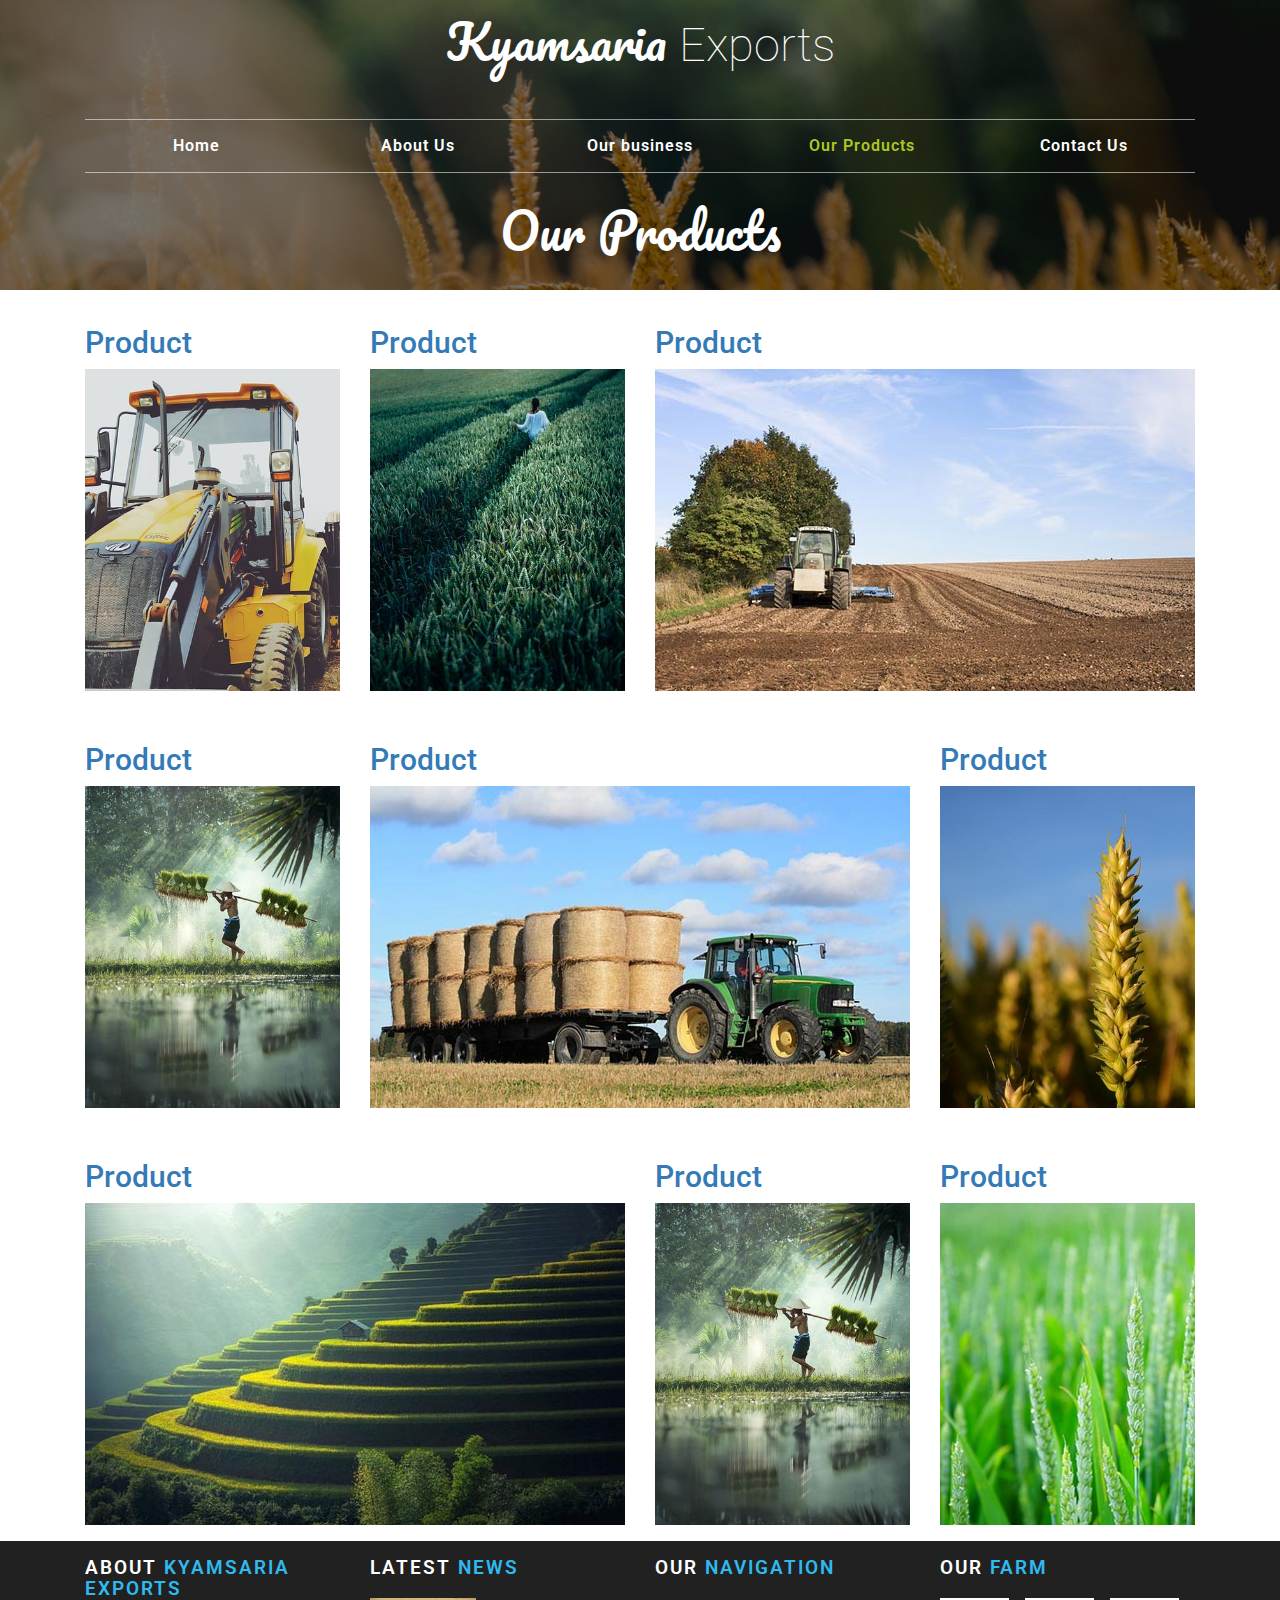
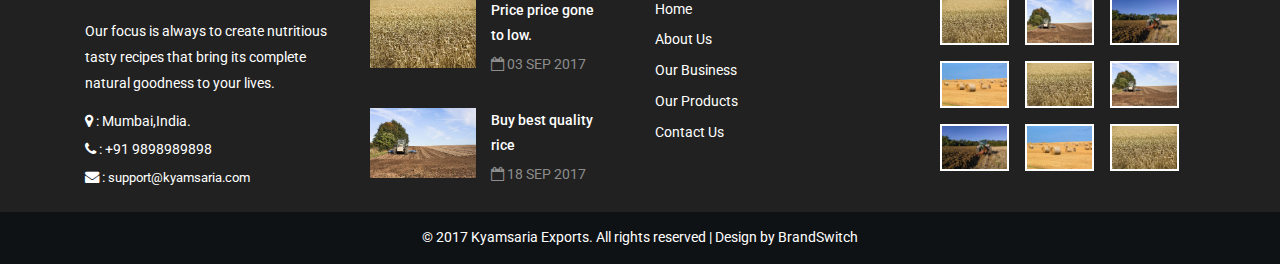
<file: our-products.html>
<!--A Design by W3layouts
Author: W3layout
Author URL: http://w3layouts.com
License: Creative Commons Attribution 3.0 Unported
License URL: http://creativecommons.org/licenses/by/3.0/
-->
<!DOCTYPE html>
<html lang="en">
<head>
<title>Kyamsaria Exports</title>
<meta name="viewport" content="width=device-width, initial-scale=1">
<meta charset="utf-8">
<meta name="keywords" content="Agrico Farm Responsive web template, Bootstrap Web Templates, Flat Web Templates, Android Compatible web template, 
Smartphone Compatible web template, free webdesigns for Nokia, Samsung, LG, SonyEricsson, Motorola web design" />
<script type="application/x-javascript"> addEventListener("load", function() { setTimeout(hideURLbar, 0); }, false); function hideURLbar(){ window.scrollTo(0,1); } </script>
<!-- bootstrap-css -->
<link href="css/bootstrap.css" rel="stylesheet" type="text/css" media="all" />
<!--// bootstrap-css -->
<!-- css -->
<link rel="stylesheet" href="css/style.css" type="text/css" media="all" />
<!--// css -->
<!-- font-awesome icons -->
<link href="css/font-awesome.css" rel="stylesheet"> 
<!-- //font-awesome icons -->
<!-- font -->
<link href="//fonts.googleapis.com/css?family=Pacifico" rel="stylesheet">
<link href="//fonts.googleapis.com/css?family=Roboto:100,100i,300,300i,400,400i,500,500i,700,700i,900,900i" rel="stylesheet">
<!-- //font -->
<!-- light-box -->
<link rel="stylesheet" href="css/lightbox.css">
<!-- //light-box -->
<script src="js/jquery-1.11.1.min.js"></script>
<script src="js/bootstrap.js"></script>
<script type="text/javascript">
	jQuery(document).ready(function($) {
		$(".scroll").click(function(event){		
			event.preventDefault();
			$('html,body').animate({scrollTop:$(this.hash).offset().top},1000);
		});
	});
</script> 
<!--[if lt IE 9]>
  <script src="https://oss.maxcdn.com/libs/html5shiv/3.7.0/html5shiv.js"></script>
<![endif]-->
</head>
<body>
	<!-- banner -->
	<div class="banner">
		<div class="header">
			<div class="container">
				<div class="header-left">
					<div class="w3layouts-logo">
						<h1>
							<a href="index.html">Kyamsaria <span> Exports</span></a>
						</h1>
					</div>
				</div>
			</div>
		</div>
		<div class="header-bottom">
			<div class="container">
				<div class="top-nav">
						<nav class="navbar navbar-default">
								<div class="navbar-header">
									<button type="button" class="navbar-toggle collapsed" data-toggle="collapse" data-target="#bs-example-navbar-collapse-1">
										<span class="sr-only">Toggle navigation</span>
										<span class="icon-bar"></span>
										<span class="icon-bar"></span>
										<span class="icon-bar"></span>
									</button>
								</div>
							<!-- Collect the nav links, forms, and other content for toggling -->
							<div class="collapse navbar-collapse" id="bs-example-navbar-collapse-1">
								<ul class="nav navbar-nav">
									<li><a href="index.html">Home</a></li>
									<li><a href="about.html">About Us</a></li>
									<li><a href="our-business.html">Our business</a></li>
									<li><a class="active" href="our-products.html">Our Products</a></li>
									<li><a href="contact.html">Contact Us</a></li>
								</ul>	
								<div class="clearfix"> </div>
							</div>	
						</nav>		
				</div>
				<!-- agileits-top-heading -->
				<div class="agileits-top-heading">
					<h2>Our Products</h2>
				</div>
				<!-- //agileits-top-heading -->
			</div>
		</div>
	</div>
	<!-- //banner -->
	<!--gallery-->
	<div class="gallery">
		<div class="container">
			<div class="agileinfo-gallery">
				<div class="col-md-3 w3-agileits-gallery-grids">
					<a class="w3 wow zoomIn animated" data-wow-delay=".5s" href="images/g1.jpg" data-lightbox="example-set" data-title="We are the best.">
					<h2>Product</h2>
						<img src="images/g1.jpg" class="img-responsive zoom-img" alt=""/>
						<div class="agile-b-wrapper">
							<i class="fa fa-search-plus" aria-hidden="true"></i>
						</div>
					</a>
				</div>
				<div class="col-md-3 w3-agileits-gallery-grids">
					<a class="wow zoomIn animated" data-wow-delay=".7s" href="images/g3.jpg" data-lightbox="example-set" data-title="We are the best.">
					<h2>Product</h2>
						<img src="images/g3.jpg" class="img-responsive zoom-img" alt=""/>
						<div class="agile-b-wrapper">
							<i class="fa fa-search-plus" aria-hidden="true"></i>
						</div>
					</a>
				</div>
				<div class="col-md-6 w3-agileits-gallery-grids gallery-two wthree">
					<a class="wow zoomIn animated" data-wow-delay=".9s" href="images/g2.jpg" data-lightbox="example-set" data-title="We are the best.">
					<h2>Product</h2>
						<img src="images/g2.jpg" class="img-responsive zoom-img" alt=""/>
						<div class="agile-b-wrapper">
							<i class="fa fa-search-plus" aria-hidden="true"></i>
						</div>
					</a>
				</div>
				<div class="col-md-3 w3-agileits-gallery-grids agileits-gallery-grids">
					<a class="wow zoomIn animated" data-wow-delay=".5s" href="images/g4.jpg" data-lightbox="example-set" data-title="We are the best.">
					<h2>Product</h2>
						<img src="images/g4.jpg" class="img-responsive zoom-img" alt=""/>
						<div class="agile-b-wrapper">
							<i class="fa fa-search-plus" aria-hidden="true"></i>
						</div>
					</a>
				</div>
				<div class="col-md-3 w3-agileits-gallery-grids agileits-gallery-grids">
					<a class="wow zoomIn animated" data-wow-delay=".7s" href="images/g6.jpg" data-lightbox="example-set" data-title="We are the best.">
					<h2>Product</h2>
						<img src="images/g6.jpg" class="img-responsive zoom-img" alt=""/>
						<div class="agile-b-wrapper">
							<i class="fa fa-search-plus" aria-hidden="true"></i>
						</div>
					</a>
				</div>
				<div class="col-md-6 w3-agileits-gallery-grids agileits-gallery-grids gallery-two">
					<a class="wow zoomIn animated" data-wow-delay=".9s" href="images/g5.jpg" data-lightbox="example-set" data-title="We are the best.">
					<h2>Product</h2>
						<img src="images/g5.jpg" class="img-responsive zoom-img" alt=""/>
						<div class="agile-b-wrapper">
							<i class="fa fa-search-plus" aria-hidden="true"></i>
						</div>
					</a>
				</div>	
				<div class="col-md-6 w3-agileits-gallery-grids gallery-two w3agile-two">
					<a class="wow zoomIn animated" data-wow-delay=".5s" href="images/g7.jpg" data-lightbox="example-set" data-title="We are the best. ">
					<h2>Product</h2>
						<img src="images/g7.jpg" class="img-responsive zoom-img" alt=""/>
						<div class="agile-b-wrapper">
							<i class="fa fa-search-plus" aria-hidden="true"></i>
						</div>
					</a>
				</div>	
				<div class="col-md-3 w3-agileits-gallery-grids">
					<a class="wow zoomIn animated" data-wow-delay=".7s" href="images/g4.jpg" data-lightbox="example-set" data-title="We are the best.">
					<h2>Product</h2>
						<img src="images/g4.jpg" class="img-responsive zoom-img" alt=""/>
						<div class="agile-b-wrapper">
							<i class="fa fa-search-plus" aria-hidden="true"></i>
						</div>
					</a>
				</div>
				<div class="col-md-3 w3-agileits-gallery-grids">
					<a class="wow zoomIn animated" data-wow-delay=".9s" href="images/g9.jpg" data-lightbox="example-set" data-title="We are the best.">
					<h2>Product</h2>
						<img src="images/g9.jpg" class="img-responsive zoom-img" alt=""/>
						<div class="agile-b-wrapper">
							<i class="fa fa-search-plus" aria-hidden="true"></i>
						</div>
					</a>
				</div>	
				<div class="clearfix"> </div>
				<script src="js/lightbox-plus-jquery.min.js"> </script>
			</div>	
		</div>	
	</div>	
	<!--//gallery-->
	<!-- footer -->
	<footer>
		<div class="container">
			<div class="w3-agileits-footer-grids">
				<div class="col-md-3 w3ls-footer-grid">
					<h4>About <span>Kyamsaria Exports</span></h4>
					<div class="wthree-footer-info">
						<p>Our focus is always to create nutritious tasty recipes that bring its complete natural goodness to your lives.</p>
						<ul>
							<li><i class="fa fa-map-marker" aria-hidden="true"></i> : Mumbai,India.</li>
							<li><i class="fa fa-phone" aria-hidden="true"></i> : +91 9898989898</li>
							<li><i class="fa fa-envelope" aria-hidden="true"></i> : <a href="mailto:info@example.com">support@kyamsaria.com</a></li>
						</ul>
					</div>
				</div>
				<div class="col-md-3 w3ls-footer-grid">
					<h4>Latest <span>News</span></h4>
					<div class="agile-post-grids">
						<div class="agile-post-grid">
							<div class="col-md-5 agile-post-left">
								<a href="single.html">
									<img src="images/p1.jpg" alt="" />
								</a>
							</div>
							<div class="col-md-7 agile-post-right">
								<h5><a href="single.html">Price price gone to low.</a></h5>
								<p><i class="fa fa-calendar-o" aria-hidden="true"></i> 03 Sep 2017</p>
							</div>
							<div class="clearfix"> </div>
						</div>
						<div class="agile-post-grid">
							<div class="col-md-5 agile-post-left">
								<a href="single.html">
									<img src="images/p2.jpg" alt="" />
								</a>
							</div>
							<div class="col-md-7 agile-post-right">
								<h5><a href="single.html">Buy best quality rice</a></h5>
								<p><i class="fa fa-calendar-o" aria-hidden="true"></i> 18 Sep 2017</p>
							</div>
							<div class="clearfix"> </div>
						</div>
					</div>
				</div>
				<div class="col-md-3 w3ls-footer-grid">
					<h4>Our <span>Navigation</span></h4>
					<ul>
						<li><a href="index.html">Home</a></li>
						<li><a href="about.html">About Us</a></li>
						<li><a href="our-business.html">Our Business</a></li>
						<li><a href="our-products.html">Our Products</a></li>
						<li><a href="contact.html">Contact Us</a></li>
					</ul>
				</div>
				<div class="col-md-3 w3ls-footer-grid">
					<h4>Our <span>Farm</span></h4>
					<div class="w3l-footer-popular">
						<div class="popular-grids">
							<div class="popular-grid">
								<a href="single.html"><img src="images/p1.jpg" alt=""></a>
							</div>
							<div class="popular-grid">
								<a href="single.html"><img src="images/p2.jpg" alt=""></a>
							</div>
							<div class="popular-grid">
								<a href="single.html"><img src="images/p3.jpg" alt=""></a>
							</div>
							<div class="clearfix"> </div>
						</div>
						<div class="popular-grids">
							<div class="popular-grid">
								<a href="single.html"><img src="images/p4.jpg" alt=""></a>
							</div>
							<div class="popular-grid">
								<a href="single.html"><img src="images/p1.jpg" alt=""></a>
							</div>
							<div class="popular-grid">
								<a href="single.html"><img src="images/p2.jpg" alt=""></a>
							</div>
							<div class="clearfix"> </div>
						</div>
						<div class="popular-grids">
							<div class="popular-grid">
								<a href="single.html"><img src="images/p3.jpg" alt=""></a>
							</div>
							<div class="popular-grid">
								<a href="single.html"><img src="images/p4.jpg" alt=""></a>
							</div>
							<div class="popular-grid">
								<a href="single.html"><img src="images/p1.jpg" alt=""></a>
							</div>
							<div class="clearfix"> </div>
						</div>
					</div>
				</div>
				<div class="clearfix"> </div>
			</div>
		</div>
	</footer>
	<!-- //footer -->
	<!-- copyright -->
	<div class="agileits-w3layouts">
		<div class="container">
			<p>© 2017 Kyamsaria Exports. All rights reserved | Design by <a href="http://brandswitch.in">BrandSwitch</a></p>
		</div>
	</div>
	<!-- //copyright -->
	<script src="js/SmoothScroll.min.js"></script>
	<script type="text/javascript" src="js/move-top.js"></script>
	<script type="text/javascript" src="js/easing.js"></script>
	<!-- here stars scrolling icon -->
	<script type="text/javascript">
		$(document).ready(function() {
			/*
				var defaults = {
				containerID: 'toTop', // fading element id
				containerHoverID: 'toTopHover', // fading element hover id
				scrollSpeed: 1200,
				easingType: 'linear' 
				};
			*/
								
			$().UItoTop({ easingType: 'easeOutQuart' });
								
			});
	</script>
	<!-- //here ends scrolling icon -->
</body>	
</html>
</file>
<file: css/style.css>
/*--A Design by W3layouts 
Author: W3layout
Author URL: http://w3layouts.com
License: Creative Commons Attribution 3.0 Unported
License URL: http://creativecommons.org/licenses/by/3.0/
--*/
body a {
  transition: 0.5s all;
  -webkit-transition: 0.5s all;
  -o-transition: 0.5s all;
  -moz-transition: 0.5s all;
  -ms-transition: 0.5s all;
}
html, body{
    font-size: 100%;
	font-family: 'Roboto', sans-serif;
}
body{
	background:#FFFFFF;
}
/*-- banner --*/
.banner{
	background:url(../images/1.jpg) no-repeat 0px 0px;
	background-size:cover;
}
/*-- header-left --*/
.header {
    padding: 1em 0;
}
.header-left{
    text-align: center;
}
.w3layouts-logo h1 {
    margin: 0;
}
.w3layouts-logo h1 a {
	color: #FFFFFF;
    font-size: 1.3em;
    text-decoration: none;
    font-family: 'Pacifico', cursive;
}
.w3layouts-logo h1 a span{
    color: #ffffff !important;
    font-weight: 100;
    font-family: 'Roboto', sans-serif;
}
/*-- //header-left --*/
/*-- top-nav --*/
.top-nav{
    margin: 2em 0 0 0;
}
.top-nav ul{
    padding: 0;
    margin: 0;
}
.top-nav ul li{
    display: inline-block;
    float: left;
    width: 20%;
}
.top-nav ul li:nth-child(6){
	margin-right:0;
}
ul.nav.navbar-nav {
    float: none;
    text-align: center;
    background: none;
}
.navbar-default{
    background: none;
    border: none;
    margin: 0;
}
.navbar {
    min-height: 0;
}
.navbar-default .navbar-nav > .open > a, .navbar-default .navbar-nav > .open > a:hover, .navbar-default .navbar-nav > .open > a:focus {
    background: none;
    box-shadow: 1px 0px 0px 0px rgba(72, 72, 72, 0);
    outline: none;
    border-right: none;
    border-top: solid 1px rgba(255, 255, 255, 0.54);
    border-bottom: solid 1px rgba(255, 255, 255, 0.54);
}
.top-nav ul li a{
    color: #ffffff !important;
    font-size: 1em;
    margin: 0;
    text-decoration: none;
    padding: 1em;
    font-weight: 600;
    letter-spacing: 1px;
    border-right: none;
    border-top: solid 1px rgba(255, 255, 255, 0.54);
    border-bottom: solid 1px rgba(255, 255, 255, 0.54);
}
.top-nav ul li a.list-border{
	border-left: none;
}
.top-nav ul li a:hover{
    color: #ADC820 !important;
}
.top-nav ul li a.active{
    color: #ADC820 !important;
    background: none;
}
ul.dropdown-menu {
    background: #ADC820;
    box-shadow: 0 0 0;
    border: none;
    margin: 0;
    top: 3.8em;
    left: 0px;
    min-width: 221px;
}
ul.dropdown-menu li{
	width:100% !important;
}
.dropdown-menu > li > a {
    display: block;
    padding: .5em 1em !important;
    text-align: center;
    clear: both;
    margin: .2em 0 !important;
    font-weight: normal;
    line-height: 1.42857143;
    color: #FFF !important;
    border: none !important;
}
.dropdown-menu > li > a:hover, .dropdown-menu > li > a:focus {
    background: #FFFFFF;
}
.dropdown-submenu {
    position: relative;
}

.dropdown-submenu>.dropdown-menu {
    top: 0;
    left: 103%;
    margin-top: -6px;
    margin-left: -1px;
    -webkit-border-radius: 0 6px 6px 6px;
    -moz-border-radius: 0 6px 6px;
    border-radius: 0 6px 6px 6px;
}

.dropdown-submenu:hover>.dropdown-menu {
    display: block;
}

.dropdown-submenu>a:after {
    display: block;
    content: " ";
    float: right;
    width: 0;
    height: 0;
    border-color: transparent;
    border-width: 5px 0 5px 5px;
    margin-top: 5px;
    margin-right: -10px;
}

.dropdown-submenu:hover>a:after {
    border-left-color: #fff;
}

.dropdown-submenu.pull-left {
    float: none;
}

.dropdown-submenu.pull-left>.dropdown-menu {
    left: -100%;
    margin-left: 10px;
    -webkit-border-radius: 6px 0 6px 6px;
    -moz-border-radius: 6px 0 6px 6px;
    border-radius: 6px 0 6px 6px;
}
/*-- //top-nav --*/
/*-- w3-banner --*/
.w3-banner{
    padding: 6em 0 8em 0;
    text-align: center;
}
.w3-banner h2{
    margin: 0;
    font-size: 4em;
    color: #FFFFFF;
    text-align: center;
    font-weight: 300;
    text-transform: uppercase;
    letter-spacing: 35px;
    padding: 1em 0 0 0;
}
.w3-banner h2 span,.w3-banner p span{
	display:block;
}
.w3-banner p{
    color: #FFFFFF;
    font-size: .9em;
    margin: 1em 0 0 0;
    line-height: 1.8em;
    letter-spacing: 2px;
}
.w3layouts-border{
    width: 46%;
    margin: 0 auto;
    height: 47px;
    border: 2px solid #fff;
}
.w3layouts-border{
    border-bottom: 0;
}
.agileits-border{
	border-top: 0;
	border-bottom: 2px solid #fff !important;
}
/*-- w3-banner --*/
/*-- welcome --*/
.welcome,.testimonial,.wthree-subscribe,footer,.different,.team,.gallery,.codes,.typography,.single,.contact-top{
	padding:1em 0;
}
.agileits-heading {
    text-align: center;
}
.agileits-heading h3{
	font-size: 3em;
    text-decoration: none;
    font-family: 'Pacifico', cursive;
    color: #212121;
    margin: 0;
}
.w3_welcome_grids,.w3-agileits-subscribe-form,.agileinfo-team-grids{
	margin:4em 0 0 0;
}
.welcome_panel{
	margin:0 !important;
}
.w3ls_logo_welcome{
	padding-bottom:0 !important;
}
.agileits_breadcrumbs_left ul {
    padding: .3em 0 0;
}
.w3_welcome_grid_left h5{
    color: #212121;
    font-size: 1em;
    text-transform: uppercase;
    line-height: 1.5em;
    margin: 0;
    font-weight: 800;
}
.w3_welcome_grid_left p{
    color: #212121;
    line-height: 1.8em;
    font-style: italic;
    margin: 1em 0;
    font-size: .9em;
    font-weight: 600;
}
.pa_italic i {
    left: -1em;
	font-size: 11px;
}
.pa_italic span {
    display: none;
}
.collapsed span {
    display: inline-block;
    left: -1em;
	font-size: 11px;
}
.collapsed i {
    display: none;
}
.panel-heading {
    padding:10px 35px;
}
.panel-title {
    font-size: 1em;
    color: #212121;
    text-transform: capitalize;
    text-decoration: none;
}
.panel-default {
    border-color: #FFF;
	background: #f5f5f5;
}
.panel-default > .panel-heading {
    border-color: #FFF;
    color: #212121;
    background: none;
    border: solid 1px #e0e0e0;
    border-radius: 0;
}
a.pa_italic.collapsed {
    text-decoration: none;
}
.panel-body {
	padding: 1em;
    font-size: .9em;
    line-height: 1.8em;
    color: #999999;
}
a.pa_italic label {
    cursor: pointer;
	font-weight:500;
}
a.pa_italic:focus {
    outline: none;
    text-decoration: none;
}
.panel-default > .panel-heading + .panel-collapse > .panel-body {
    border-top-color: transparent;
}
.w3_welcome_grid_right img{
	width:100%;
}
/*-- //welcome --*/
/*-- services --*/
.services-heading h3{
	text-align:left;
}
.w3ls-services-left{
	background: url(../images/3.jpg) no-repeat 0px 0px;
    background-size: cover;
    min-height: 557px;
}
.w3ls-services-right{
    padding: 4em;
    background: #2ebaef;
}
.w3ls-services-icons{
    margin: 4em 0 0 0;
}
.icon-left{
    float: left;
    width: 70px;
    height: 70px;
    border-radius: 50%;
	-webkit-border-radius: 50%;
	-moz-border-radius: 50%;
	-ms-border-radius: 50%;
	-o-border-radius: 50%;
    text-align: center;
    padding: 1.2em 0 0 0;
    margin-right: 1.5em;
}
.icon-right{
    float: left;
    width: 80%;
}
i.fa.fa-cog,i.fa.fa-heart,i.fa.fa-paper-plane{
    color: #ffffff;
    font-size: 2em;
}
.icon-right h5{
    color: #ffffff;
    font-size: 1em;
    font-weight: 600;
    margin: 0 0 1em 0;
    text-transform: uppercase;
    letter-spacing: 2px;
}
.icon-right p{
    color: #ffffff;
    font-size: .9em;
    line-height: 1.8em;
    margin: 0;
}
.agileits-icon-grid:nth-child(2){
	margin:2em 0;
}

/* Radial Out */
.hvr-radial-out {
  display: inline-block;
  vertical-align: middle;
  -webkit-transform: translateZ(0);
  transform: translateZ(0);
  box-shadow: 0 0 1px rgba(0, 0, 0, 0);
  -webkit-backface-visibility: hidden;
  backface-visibility: hidden;
  -moz-osx-font-smoothing: grayscale;
  position: relative;
  overflow: hidden;
  background: none;
  -webkit-transition-property: color;
  transition-property: color;
  -webkit-transition-duration: 0.3s;
  transition-duration: 0.3s;
}
.hvr-radial-out:before {
    content: "";
    position: absolute;
    z-index: -1;
    top: 0;
    left: 0;
    right: 0;
    bottom: 0;
    background: #212121;
    border-radius: 100%;
    -webkit-transform: scale(0);
    transform: scale(0);
    -webkit-transition-property: transform;
    transition-property: transform;
    -webkit-transition-duration: 0.3s;
    transition-duration: 0.3s;
    -webkit-transition-timing-function: ease-out;
    transition-timing-function: ease-out;
}
.hvr-radial-out:hover, .hvr-radial-out:focus, .hvr-radial-out:active {
  color: #FFFFFF;
}
.agileits-icon-grid:hover div.hvr-radial-out:before{
  -webkit-transform: scale(2);
  transform: scale(2);	
  color:#FFFFFF;
    transition: 0.5s all;
  -webkit-transition: 0.5s all;
  -o-transition: 0.5s all;
  -moz-transition: 0.5s all;
  -ms-transition: 0.5s all;
}
.agileits-icon-grid:hover i.fa.fa-cog,.agileits-icon-grid:hover i.fa.fa-heart,.agileits-icon-grid:hover i.fa.fa-paper-plane{
	color:#FFFFFF;
  transition: 0.5s all;
  -webkit-transition: 0.5s all;
  -o-transition: 0.5s all;
  -moz-transition: 0.5s all;
  -ms-transition: 0.5s all;	
}
.agileits-icon-grid:nth-child(2) {
    margin: 2em 0;
}
/*-- //services --*/
/*-- testimonial --*/
.testimonial-info {
    float: left;
    width: 50%;
}
.testimonial-img {
	float: right;
    width: 40%;
}
.testimonial-info h4{
	color: #212121;
    font-size: 1em;
    text-transform: uppercase;
    line-height: 1.5em;
    margin: 0;
    font-weight: 800;
}
.testimonial-info p{
    color: #999999;
    font-size: .9em;
    margin: 1em 0 0 0;
    line-height: 1.8em;
}
.testimonial-img-left{
    float: left;
    width: 25%;
}
.testimonial-img-left img{
	width: 100%;
    border-radius: 50%;
    border: solid 3px #2ebaef !important;
}
.testimonial-img-right{
	float: left;
    width: 60%;
    margin: 2em 0 0 0;
	text-align:center;
}
.testimonial-img-right h5{
    color: #212121;
    font-size: 1em;
    margin: 0;
    text-transform: uppercase;
    font-weight: 800;
    letter-spacing: 1px;
}
.testimonial-img-right p{
	color: #2ebaef;
    font-size: .9em;
    margin: .5em 0 0 0;
}
.wthree-testimonial-grid {
    margin: 4em 0 0 0;
}
/*--slider--*/
#slider2,
#slider3 {
  box-shadow: none;
  -moz-box-shadow: none;
  -webkit-box-shadow: none;
  margin: 0 auto;
}
.rslides_tabs li:first-child {
  margin-left: 0;
}
.rslides_tabs .rslides_here a {
  background: rgba(255,255,255,.1);
  color: #fff;
  font-weight: bold;
}
.events {
  list-style: none;
}
.callbacks_container {
  position: relative;
  float: left;
  width: 100%;
}
.callbacks {
  position: relative;
  list-style: none;
  overflow: hidden;
  width: 100%;
  padding: 0;
  margin: 0;
}
.callbacks li {
  position: absolute;
  width: 100%;
}
.callbacks img {
  position: relative;
  z-index: 1;
  height: auto;
  border: 0;
}
.callbacks .caption {
	display: block;
	position: absolute;
	z-index: 2;
	font-size: 20px;
	text-shadow: none;
	color: #fff;
	left: 0;
	right: 0;
	padding: 10px 20px;
	margin: 0;
	max-width: none;
	top: 10%;
	text-align: center;
}
.callbacks_nav {
    position: absolute;
    -webkit-tap-highlight-color: rgba(0,0,0,0);
    bottom: 109px;
    left: 0;
    z-index: 3;
    text-indent: -9999px;
    overflow: hidden;
    text-decoration: none;
    width: 50px;
    height: 50px;
    background: transparent url(../images/arrows.png) no-repeat left top;
}
.callbacks_nav.next {
    left: auto;
    background-position: right top;
    right: 0;
 }
 .callbacks_nav.prev {
    right: auto;
    background-position: left top;
    left: 0;
}
#slider3-pager a {
  display: inline-block;
}
#slider3-pager span{
  float: left;
}
#slider3-pager span{
	width:100px;
	height:15px;
	background:#fff;
	display:inline-block;
	border-radius:30em;
	opacity:0.6;
}
#slider3-pager .rslides_here a {
  background: #FFF;
  border-radius:30em;
  opacity:1;
}
#slider3-pager a {
  padding: 0;
}
#slider3-pager li{
	display:inline-block;
}
.rslides {
  position: relative;
  list-style: none;
  overflow: hidden;
  width: 100%;
  padding: 0;
}
.rslides li {
  -webkit-backface-visibility: hidden;
  position: absolute;
  display:none;
  width: 100%;
  left: 0;
  top: 0;
}
.rslides li{
  position: relative;
  display: block;
  float: left;
}
.rslides img {
  height: auto;
  border: 0;
  }
.callbacks_tabs{
    list-style: none;
    position: absolute;
    top: 110%;
    left: 48%;
    padding: 0;
    margin: 0;
    display: block;
    z-index: 999;
}
.slider-top span{
	font-weight:600;
}
.callbacks_tabs li{
    display: inline-block;
    margin: 0;
}
/*----*/
.callbacks_tabs a{
 visibility: hidden;
}
.callbacks_tabs a:after {
    content: "\f111";
    font-size: 0;
    font-family: FontAwesome;
    visibility: visible;
    display: block;
    height: 10px;
    width: 10px;
    display: inline-block;
    background: #212121;
    border: 2px solid #cdcdcd;
    border-radius: 50%;
    -webkit-border-radius: 50%;
    -o-border-radius: 50%;
    -moz-border-radius: 50%;
    -ms-border-radius: 50%;
}
.callbacks_here a:after{
    background: #ffffff;
    border: 2px solid #212121;
}
/*-- //slider --*/
/*-- //testimonial --*/
/*-- subscribe --*/
.wthree-subscribe {
    background: #dcdcdc;
}
.w3-agileits-subscribe-form p{
    color: #212121;
    font-size: .9em;
    margin: 0 0 1em 0;
}
.w3-agileits-subscribe-form {
    text-align: center;
}
.w3-agileits-subscribe-form input[type="text"] {
    display: inline-block;
    background: #ffffff;
    width: 45%;
    outline: none;
    padding: 1em;
    font-size: .9em;
    color: #999999;
    border: solid 1px #ffffff;
}
button.btn1 {
    color: #FFFFFF;
    font-size: .9em;
    border: solid 1px #2ebaef;
    padding: 1em 2em;
    text-align: center;
    text-decoration: none;
    background: #2ebaef;
    transition: 0.5s all;
    -webkit-transition: 0.5s all;
    -moz-transition: 0.5s all;
    -o-transition: 0.5s all;
    -ms-transition: 0.5s all;
}
button.btn1:hover{
    background: none;
    border: solid 1px #000000;
    color: #000000;
}
/*-- //subscribe --*/
/*-- footer --*/
footer{
	background:#212121;
}
.w3ls-footer-grid h4{
    color: #ffffff;
    font-size: 1.2em;
    margin: 0 0 1em 0;
    text-transform: uppercase;
    font-weight: 600;
    letter-spacing: 2px;
}
.w3ls-footer-grid h4 span{
	color: #2ebaef;
}
.wthree-footer-info p{
	color: #FFFFFF;
    font-size: .9em;
    line-height: 1.8em;
    margin:0;
}
.wthree-footer-info ul{
    padding: 0;
    margin: 1em 0 0 0;
}
.wthree-footer-info ul li{
	display:block;
	color:#FFFFFF;
	font-size:.9em;
	margin:1em 0 0 0;
}
.wthree-footer-info ul li:nth-child(1){
	margin:0;
}
.wthree-footer-info ul li a{
	color:#FFFFFF;
	text-decoration:none;
}
.wthree-footer-info ul li a:hover{
	color:#8bc34a;
}
.agile-post-left {
	padding: 0;
}
.agile-post-left a img{
	width:100%;
}
.agile-post-right h5{
	margin:0;
}
.agile-post-right h5 a{
    color: #FFFFFF;
    font-size: 1em;
    text-decoration: none;
    line-height: 1.8em;
}
.agile-post-right h5 a:hover{
    color: #2ebaef;
}
.agile-post-right p{
	color: #8d8d8d;
    font-size: .9em;
    margin: .5em 0 0 0;
    text-transform: uppercase;
}
.agile-post-grid:nth-child(2){
	margin:2em 0 0 0;
}
.w3ls-footer-grid ul{
	padding:0;
}
.w3ls-footer-grid ul li{
    display: block;
    margin: .5em 0;
}
.w3ls-footer-grid ul li a{
	color:#FFFFFF;
	font-size:.9em;
	text-decoration:none;
}
.w3ls-footer-grid ul li:nth-child(1){
	margin:0;
}
.w3ls-footer-grid ul li a:hover{
    color: #2ebaef;
}
.popular-grids:nth-child(2) {
    margin: 1em 0;
}
.popular-grid {
	float: left;
    width: 27%;
    margin-right: 1em;
}
.popular-grid a img {
    width: 100%;
    border: solid 2px #fff;
}
.agileits-w3layouts{
	text-align: center;
    padding: 1em 0;
    background: #0f1215;
}
.agileits-w3layouts p{
	color:#FFFFFF;
	font-size:.9em;
	margin:0;
}
.agileits-w3layouts p a{
	color:#FFFFFF;
	text-decoration:none;
}
.agileits-w3layouts p a:hover{
    color: #ADC820;
}
/*-- //footer --*/
/*-- about --*/
.agileits-top-heading{
	padding:2em 0;
	text-align:center;
}
.agileits-top-heading h2{
	color: #FFFFFF;
    font-size: 3em;
    margin: 0;
    font-family: 'Pacifico', cursive;
}
.main-textgrids {
    padding:4em 0;
}
.main-textgrids img {
    width: 100%;
}
.ab-text p {
    line-height: 1.8em;
    margin:0 0 1em 0;
    font-size: 0.9em;
    color: #999999;
}
ul.ab {
    padding: 0;
}
ul.ab li {
    list-style-type: none;
    margin: 0 0 1em;
}
ul.ab li a {
    color: #999999;
    line-height: 1.8em;
    font-size: 0.9em;
    text-decoration: none;
}
.statements {
    margin-top: 4em;
}
ul.ab li a:hover{
	color: #ADC820;
}
.statements p{
    line-height: 1.8em;
    margin-bottom: 4%;
    margin-top: 3%;
    font-size: 0.9em;
    color: #777;
}
.mission h4 {
    text-align: left;
    color: #212121;
    font-size: 1em;
    text-transform: uppercase;
    line-height: 1.5em;
    margin: 0;
    font-weight: 800;
}
/*-- different --*/
.different{
    background: url(../images/1.jpg) no-repeat 0px 0px;
    background-size: cover;
}
.different-heading h3{
    color: #FFFFFF;
}
.w3agile-different-info p{
    text-align: center;
    margin: 3em auto 0;
    font-size: .9em;
    color: #FFFFFF;
    width: 73%;
    line-height: 1.8em;
}
.w3agile-button {
    margin: 3em 0 0 0;
    text-align: center;
}
.w3agile-button a{
    border: solid 1px #ADC820;
    color: #FFFFFF;
    font-size: 1em;
    padding: .5em 1em;
    text-decoration: none;
    background: #ADC820;
}
.w3agile-button a:hover{
    border: solid 1px #FFFFFF;
    color: #FFFFFF;
	background:none;
}
.jarallax {
    position: relative;
    background-size: cover;
    background-repeat: no-repeat;
    background-position: 50% 50%;
}
/*-- //different --*/
/*-- team --*/
.team{
    background: #e5eff1;
}
.wthree-team-grid img{
	width:100%;
}
.wthree-team-grid-info{
	padding:1em;
	background:#FFFFFF;
}
.wthree-team-grid h4 {
    font-size: 1em;
    color: #ff9800;
    margin: 0;
    font-weight: 600;
}
.wthree-team-grid p {
    margin:.5em 0;
    color: #999999;
    font-size: .9em;
}
.team-social-grids ul {
    padding: 0;
    margin: 0;
}
.team-social-grids ul li {
    display: inline-block;
    margin: 0 .5em 0 0;
}
.team-social-grids ul li a {
    text-align: center;
}
.team-social-grids ul li a i.fa{
	height: 30px;
    width: 30px;
    border: solid 2px #FFFFFF;
    line-height: 29px;
    background: none;
    color: #b2b2b2;
    transition: 0.5s all;
    -webkit-transition: 0.5s all;
    -moz-transition: 0.5s all;
    -o-transition: 0.5s all;
    -ms-transition: 0.5s all;
}
.team-social-grids ul li a i.fa.fa-facebook:hover {
	border: solid 2px #3b5998;
	background:#3b5998;
    color: #FFFFFF;
}
.team-social-grids ul li a i.fa.fa-twitter:hover{
	border: solid 2px #55acee;
	background:#55acee;
	color: #FFFFFF;
}
.team-social-grids ul li a i.fa.fa-rss:hover{
	border: solid 2px #f26522;
	background:#f26522;
	color: #FFFFFF;
}
/*-- //team --*/
/*-- //about --*/
/*--gallery--*/
.w3-agileits-gallery-grids.agileits-gallery-grids {
    margin: 2em 0;
}
.w3-agileits-gallery-grids:nth-child(5) {
    float: right;
}
.w3-agileits-gallery-grids a {
    display: block;
    overflow: hidden;
	position:relative;
}
.agile-b-wrapper{
	background: rgba(0, 0, 0, 0.58);
    position: absolute;
    width: 100%;
    height: 0%;
    top: 0;
    left: 0;
    transition: .5s all;
    opacity: 0;
    text-align: center;
}
.w3-agileits-gallery-grids a:hover .agile-b-wrapper{
	height: 100%;
	opacity: 1;
}
.agile-b-wrapper i.fa{
	font-size: 2em;
    color: #fff;
    text-align: center;
    margin: 3.5em auto 0;
    line-height: 3em;
}
/*--//gallery--*/
/*-- icons --*/
.codes a {
    color: #999;
}
.icon-box {
    padding: 8px 15px;
    background: rgba(149, 149, 149, 0.18);
    margin: 1em 0 1em 0;
    border: 5px solid #ffffff;
    text-align: left;
    -moz-box-sizing: border-box;
    -webkit-box-sizing: border-box;
    box-sizing: border-box;
    font-size: 1em;
    transition: 0.5s all;
    -webkit-transition: 0.5s all;
    -o-transition: 0.5s all;
    -ms-transition: 0.5s all;
    -moz-transition: 0.5s all;
    cursor: pointer;
} 
.icon-box:hover {
    background: #ADC820;
    transition: 0.5s all;
    -webkit-transition: 0.5s all;
    -o-transition: 0.5s all;
    -ms-transition: 0.5s all;
    -moz-transition: 0.5s all;
}
.icon-box:hover i.fa {
	color:#fff !important;
}
.icon-box:hover a.agile-icon {
	color:#fff !important;
}
.codes .bs-glyphicons li {
    float: left;
    width: 12.5%;
    height: 115px;
    padding: 10px; 
    line-height: 1.4;
    text-align: center;  
    font-size: 12px;
    list-style-type: none;	
}
.codes .bs-glyphicons .glyphicon {
    margin-top: 5px;
    margin-bottom: 10px;
    font-size: 24px;
}
.codes .glyphicon {
    position: relative;
    top: 1px;
    display: inline-block;
    font-family: 'Glyphicons Halflings';
    font-style: normal;
    font-weight: 400;
    line-height: 1;
    -webkit-font-smoothing: antialiased;
    -moz-osx-font-smoothing: grayscale;
	color: #777;
} 
.codes .bs-glyphicons .glyphicon-class {
    display: block;
    text-align: center;
    word-wrap: break-word;
}
h3.icon-subheading {
	color: #ADC820 !important;
    margin: 30px 0 15px;
    font-size: 1.3em;
    font-weight: 600;
    letter-spacing: 1px;
    text-transform: uppercase;
}
h3.agileits-icons-title {
    text-align: center;
    color: #212121;
    margin: 0;
    font-size: 1.3em;
    font-weight: 600;
    letter-spacing: 1px;
    text-transform: uppercase;
}
.icons a {
    color: #999;
}
.icon-box i {
    margin-right: 10px !important;
    font-size: 20px !important;
    color: #282a2b !important;
}
.icons .bs-glyphicons li {
    float: left;
    width: 18%;
    height: 115px;
    padding: 10px;
    line-height: 1.4;
    text-align: center;
    font-size: 12px;
    list-style-type: none;
    background:rgba(149, 149, 149, 0.18);
    margin: 1%;
}
.icons .bs-glyphicons .glyphicon {
    margin-top: 5px;
    margin-bottom: 10px;
    font-size: 24px;
	color: #282a2b;
}
.icons .glyphicon {
    position: relative;
    top: 1px;
    display: inline-block;
    font-family: 'Glyphicons Halflings';
    font-style: normal;
    font-weight: 400;
    line-height: 1;
    -webkit-font-smoothing: antialiased;
    -moz-osx-font-smoothing: grayscale;
	color: #777;
} 
.icons .bs-glyphicons .glyphicon-class {
    display: block;
    text-align: center;
    word-wrap: break-word;
}
ul.bs-glyphicons-list {
    padding: 0;
    margin: 0;
}
/*-- //icons --*/
/*-- typography --*/
h3.hdg {
    font-size: 2.5em;
	color:#000 !important;
}
.show-grid [class^=col-] {
    background: #fff;
  text-align: center;
  margin-bottom: 10px;
  line-height: 2em;
  border: 10px solid #f0f0f0;
}
.show-grid [class*="col-"]:hover {
  background: #e0e0e0;
}
.grid_3{
	margin-bottom:2em;
}
.xs h3, h3.m_1{
	color:#000;
	font-size:1.7em;
	font-weight:300;
	margin-bottom: 1em;
}
.grid_3 p{
  color: #555;
  font-size: 0.85em;
  margin-bottom: 1em;
  font-weight: 300;
}
.grid_4{
	background:none;
}
.label {
  font-weight: 300 !important;
  border-radius:4px;
}  
.grid_5{
	background:none;
	padding:2em 0;
}
.grid_5 h3, .grid_5 h2, .grid_5 h1, .grid_5 h4, .grid_5 h5, h3.hdg {
	margin-bottom:1em;
	color: #333;
}
.table > thead > tr > th, .table > tbody > tr > th, .table > tfoot > tr > th, .table > thead > tr > td, .table > tbody > tr > td, .table > tfoot > tr > td {
  border-top: none !important;
}
.tab-content > .active {
  display: block;
  visibility: visible;
}
.pagination > .active > a, .pagination > .active > span, .pagination > .active > a:hover, .pagination > .active > span:hover, .pagination > .active > a:focus, .pagination > .active > span:focus {
  z-index: 0;
}
.badge-primary {
  background-color: #ADC820;
}
.badge-success {
  background-color: #8bc34a;
}
.badge-warning {
  background-color: #ffc107;
}
.badge-danger {
  background-color: #e51c23;
}
.grid_3 p{
  line-height: 2em;
  color: #888;
  font-size: 0.9em;
  margin-bottom: 1em;
  font-weight: 300;
}
.bs-docs-example {
  margin: 1em 0;
}
section#tables  p {
 margin-top: 1em;
}
.tab-container .tab-content {
  border-radius: 0 2px 2px 2px;
  border: 1px solid #e0e0e0;
  padding: 16px;
  background-color: #ffffff;
}
.table td, .table>tbody>tr>td, .table>tbody>tr>th, .table>tfoot>tr>td, .table>tfoot>tr>th, .table>thead>tr>td, .table>thead>tr>th {
  padding: 15px!important;
}
.table > thead > tr > th, .table > tbody > tr > th, .table > tfoot > tr > th, .table > thead > tr > td, .table > tbody > tr > td, .table > tfoot > tr > td {
  font-size: 0.9em;
  color: #555;
  border-top: none !important;
}
.tab-content > .active {
  display: block;
  visibility: visible;
}
.label {
  font-weight: 300 !important;
}
.label {
  padding: 4px 6px;
  border: none;
  text-shadow: none;
}
.nav-tabs {
  margin-bottom: 1em;
}
.alert {
  font-size: 0.85em;
}
h1.t-button,h2.t-button,h3.t-button,h4.t-button,h5.t-button {
	line-height:1.8em;
  margin-top:0.5em;
  margin-bottom: 0.5em;
}
li.list-group-item1 {
  line-height: 2.5em;
}
.input-group {
  margin-bottom: 20px;
  }
.in-gp-tl{
	padding:0;
}
.in-gp-tb{
	padding-right:0;
}
.list-group {
  margin-bottom: 48px;
}
ol {
  margin-bottom: 44px;
}
h2.typoh2{
    margin: 0 0 10px;
}
@media (max-width:768px){
.grid_5 {
	padding: 0 0 1em;
}
.grid_3 {
	margin-bottom: 0em;
}
}
@media (max-width:640px){
	h1, .h1, h2, .h2, h3, .h3 {
		margin-top: 0px;
		margin-bottom: 0px;
	}
	.grid_5 h3, .grid_5 h2, .grid_5 h1, .grid_5 h4, .grid_5 h5, h3.hdg, h3.bars {
		margin-bottom: .5em;
	}
	.progress {
		height: 10px;
		margin-bottom: 10px;
	}
	ol.breadcrumb li,.grid_3 p,ul.list-group li,li.list-group-item1 {
		font-size: 14px;
	}
	.breadcrumb {
		margin-bottom: 10px;
	}
	.well {
		font-size: 14px;
		margin-bottom: 10px;
	}
	h2.typoh2 {
		font-size: 1.5em;
	}
}
@media (max-width:480px){
	.table h1 {
		font-size: 26px;
	}
	.table h2 {
		font-size: 23px;
	}
	.table h3 {
		font-size: 20px;
	}
	.label {
		font-size: 53%;
	}
	.alert,p {
		font-size: 14px;
	}
	.pagination {
		margin: 20px 0 0px;
	}
}
@media (max-width: 320px){
	.grid_4 {
		margin-top: 18px;
	}
	.alert, p,ol.breadcrumb li, .grid_3 p,.well, ul.list-group li, li.list-group-item1,a.list-group-item {
		font-size: 13px;
	}
	.alert {
		padding: 10px;
		margin-bottom: 10px;
	}
	ul.pagination li a {
		font-size: 14px;
		padding: 5px 11px !important;
	}
	.list-group {
		margin-bottom: 10px;
	}
	.well {
		padding: 10px;
	}
	.table > thead > tr > th, .table > tbody > tr > th, .table > tfoot > tr > th, .table > thead > tr > td, .table > tbody > tr > td, .table > tfoot > tr > td {
		font-size: 0.81em;
	}
	.table td, .table>tbody>tr>td, .table>tbody>tr>th, .table>tfoot>tr>td, .table>tfoot>tr>th, .table>thead>tr>td, .table>thead>tr>th {
		padding: 12px!important;
	}
	.codes .row {
		margin: 0;
	}
}
/*-- //typography --*/
/*-- single --*/
.agileits-single-img img{
	width:100%;
}
.agileits-single-img h4{
	color: #000000;
    font-size: 1.2em;
    margin: 1em 0;
    font-weight: 600;
    line-height: 1.5em;
    text-transform: capitalize;
}
.agileinfo-single-icons{
	margin:2em 0;
}
.agileinfo-single-icons ul{
	padding:0;
	margin:0;
}
.agileinfo-single-icons ul li{
	display: inline-block;
    color: #999999;
    font-size: .9em;
    margin-right: 1.5em;
}
.agileinfo-single-icons ul li:last-child{
	margin-right:0;
}
.agileinfo-single-icons ul li a{
    color: #999999;
	text-decoration:none;
}
.agileinfo-single-icons ul li span{
    margin-left: .5em;
}
.agileinfo-single-icons ul li span:hover{
	color: #ADC820;
}
.agileits-single-img p{
    color: #999999;
    font-size: .9em;
    line-height: 1.8em;
    margin: 0;
}
/*-- comments --*/
.agileits_three_comments{
    margin: 4em 0;
}
.agileits_three_comment_grid{
    padding:3em 0;
    border-bottom: 1px solid #dddddd;
    width: 100%;
}
.agileits_tom {
	float: left;
    border: 1px dotted #353535;
    padding: .5em;
    width: 10%;
}
.agileits_tom  img{
	width:100%;
}
.agileits_tom_right{
    float: left;
    width: 70%;
    margin-left: 3em;
}
.hardy {
    float: left;
}
.reply {
    float: left;
    margin-left: 10em;
    margin-top: .5em;
}
.reply a {
    background: #ADC820;
    border: solid 2px #ADC820;
    padding: .5em 2em;
    color: #fff;
    font-size: .9em;
    text-decoration: none;
}
.reply a:hover{
	background:none;
	color:#212121;
	border: solid 2px #212121;
	background:none;
}
.agileits_tom_right p.lorem {
    color: #999999;
    font-size: .9em;
    line-height: 1.8em;
    margin: 1em 0 0 0;
}
.agileits_three_comments h3,.w3_leave_comment h3{
    text-align: left;
    color: #212121;
    font-size: 1.5em;
    margin: 1em 0;
    font-weight: 700;
    text-transform: uppercase;
    letter-spacing: 4px;
}
.hardy h4 {
    font-size: 1.2em;
    color: #000000;
    margin: 0;
    font-weight: 600;
}
.hardy p {
    color: #999999;
    margin: .5em 0 0;
    font-size: .9em;
}
.agileits_three_comment_grid:nth-child(2){
    margin:4em 0 0;
	padding-top:0 !important;
}
.agileits_three_comment_grid:last-child{
	border-bottom:none;
	padding-bottom:0 !important;
}
.agileits_three_comment_grid1{
	padding-left:5em;
}
/*-- //comments --*/
/*-- leave-comments --*/
.w3_leave_comment {
    width: 70%;
}
.w3_leave_comment form {
    margin: 3em 0 0;
}
.w3_leave_comment input[type="text"], .w3_leave_comment input[type="email"], .w3_leave_comment textarea {
    background: none;
    border: 1.5px solid #BBBBBB;
    width: 100%;
    outline: none;
    padding: 10px;
    font-size: .9em;
    color: #BBBBBB;
}
.w3_leave_comment input[type="email"], .w3_leave_comment textarea {
    margin: 1em 0;
}
.w3_leave_comment textarea {
    min-height: 200px;
    resize: none;
}
.w3_leave_comment input[type="submit"] {
	background: #ADC820;
    border: solid 2px #ADC820;
    padding: .5em 2em;
    color: #fff;
    font-size: .9em;
    text-decoration: none;
    text-transform: uppercase;
    font-weight: 600;
    transition: 0.5s all;
    -webkit-transition: 0.5s all;
    -moz-transition: 0.5s all;
    -o-transition: 0.5s all;
    -ms-transition: 0.5s all;
}
.w3_leave_comment input[type="submit"]:hover {
    border: solid 2px #212121;
    color: #212121;
    background: none;
	text-transform: uppercase;
    font-weight: 600;
}
/*-- //leave-comments --*/
/*-- //single --*/
/*-- contact --*/
.contact-info {
  margin: 3em 0;
  text-align: center;
}
.contact-info p {
  color: #B2B2B2;
  font-size: .9em;
  margin: 1em auto 0;
  line-height: 1.8em;
  width: 70%;
}
.map iframe {
  width: 100%;
  min-height: 400px;
  border: none;
}
.mail-grids {
	margin: 4em 0 0 0;
}
.mail-grid-left h3 {
    font-size: 2em;
    margin: 0 0 .5em 0;
    color: #ADC820;
}
.mail-grid-left h5 {
    color: #313131;
    font-size: .875em;
    margin: 0;
    font-weight: 600;
    line-height: 1.8em;
}
.mail-grid-left h5 span {
  display: block;
}
.mail-grid-left h4 {
    color: #313131;
    font-size: .875em;
    font-weight: 800;
    text-transform: uppercase;
    margin: .5em 0;
}
.mail-grid-left p {
    color: #BBBBBB;
    font-size: .875em;
    margin: 1em 0;
    line-height: 1.8em;
}
.mail-grid-left p a{
    color: #ADC820;
    text-decoration: none;
}
.mail-grid-left p span {
  display: block;
}
.contact-form form {
  text-align: right;
}
.contact-form input[type="text"],.contact-form input[type="email"] {
  width: 100%;
  color: #919191;
  background: none;
  outline: none;
  font-size: .9em;
  padding: .5em;
  margin-bottom: 1em;
  border: solid 1px #919191;
  -webkit-appearance: none;
}
.contact-form textarea {
  resize: none;
  width: 100%;
  background: none;
  color: #919191;
  font-size: .9em;
  outline: none;
  padding: .5em;
  border: solid 1px #919191;
  min-height: 150px;
  -webkit-appearance: none;
}
.contact-form input[type="submit"] {
    outline: none;
    -webkit-appearance: none;
    border: solid 1px #ADC820;
    font-size: .9em;
    color: #ffffff;
    font-weight: 600;
    padding: .7em 1em;
    text-decoration: none;
    letter-spacing: 1px;
    background: #ADC820;
    margin: 1em 0 0;
    transition: .5s all;
    -webkit-transition: .5s all;
    -moz-transition: .5s all;
    -o-transition: .5s all;
    -ms-transition: .5s all;
}
.contact-form input[type="submit"]:hover {
    color: #2f2f2f;
    border: solid 1px #2f2f2f;
	background: none;
}
/*-- //contact --*/
/*-- to-top --*/
#toTop {
	display: none;
	text-decoration: none;
	position: fixed;
	bottom: 20px;
	right: 2%;
	overflow: hidden;
	z-index: 999; 
	width: 40px;
	height: 40px;
	border: none;
	text-indent: 100%;
	background: url(../images/arrow.png) no-repeat 0px 0px;
}
#toTopHover {
	width: 40px;
	height: 40px;
	display: block;
	overflow: hidden;
	float: right;
	opacity: 0;
	-moz-opacity: 0;
	filter: alpha(opacity=0);
}
/*-- //to-top --*/
/*-- responsive --*/
@media(max-width:1080px){
	.w3ls-services-left {
		min-height: 683px;
	}
	.w3ls-footer-grid {
		width: 50%;
	}
	.w3ls-footer-grid:nth-child(3),.w3ls-footer-grid:nth-child(4){
		margin:2em 0 0 0;
	}
	.agile-b-wrapper i.fa {
		margin: 2.5em auto 0;
	}
	.icon-box {
		padding: 8px 4px;
		font-size: .9em;
	}
}
@media(max-width:1024px){
	.w3ls-services-right {
		padding: 3em;
	}
	.w3ls-services-left {
		min-height: 651px;
	}
}
@media(max-width:991px){
	.w3-banner h2 {
		letter-spacing: 20px;
	}
	.w3layouts-border {
		width: 60%;
	}
	.w3_welcome_grid_right {
		margin: 2em 0 0 0;
	}
	.w3ls-services-left {
		min-height: 585px;
	}
	.w3ls-footer-grid {
		float: left;
		width: 45%;
	}
	.agile-post-left {
		float: left;
		width: 30%;
	}
	.agile-post-right {
		float: left;
		width: 70%;
	}
	.ab-text {
		margin: 1em 0 0 0;
	}
	.statements {
		margin-top: 2em;
	}
	.w3agile-different-info p {
		width: 90%;
	}
	.wthree-team-grid {
		float: left;
		width: 50%;
	}
	.wthree-team-grid:nth-child(3),.wthree-team-grid:nth-child(4){
		margin:2em 0 0 0;
	}
	.w3-agileits-gallery-grids {
		width: 50%;
		float: left;
		padding: 0 .5em;
	}
	.w3-agileits-gallery-grids.gallery-two {
	    width: 100%;
		padding: 0 .5em;
		margin: 1em 0 0 0;
	}
	.gallery-grids.agileits-gallery-grids {
		margin: 0;
	}
	.w3-agileits-gallery-grids:nth-child(6) {
		padding-bottom: 0 !important;
	}
	.w3-agileits-gallery-grids:nth-child(5), .w3-agileits-gallery-grids:nth-child(8), .w3-agileits-gallery-grids:nth-child(9) {
		margin: 1em 0;
	}
	.w3-agileits-gallery-grids a img {
		width: 100%;
	}
	.w3-agileits-gallery-grids.agileits-gallery-grids {
	    margin: 1em 0 0 0;
	}
	.agile-b-wrapper i.fa {
		margin: 5em auto 0;
	}
}
@media(max-width:736px){
	.navbar-toggle {
		float: none;
		margin-right: 0;
	}
	.navbar {
		text-align: center;
	}
	.top-nav ul li {
		display: block;
		float: none;
		width: 100%;
	}
	.navbar-default .navbar-collapse, .navbar-default .navbar-form {
		border: none;
		box-shadow: none;
		background: #2a2a2a;
		position: absolute;
		width: 100%;
		z-index: 999;
	}
	.top-nav ul li a {
		border-bottom: none;
	}
	.navbar-default .navbar-toggle:hover, .navbar-default .navbar-toggle:focus {
		background-color: #ADC820;
	}
	.navbar-default .navbar-toggle .icon-bar {
		background-color: #fff;
	}
	.w3ls-services-left {
		min-height: 520px;
	}
	.w3-banner {
		padding: 4em 0 6em 0;
	}
}
@media(max-width:667px){
	.w3-banner h2 {
		font-size: 3em;
	}
	.top-nav {
		margin: 1em 0 0 0;
	}
	.w3-banner {
		padding: 3em 0 4em 0;
	}
	.w3ls-services-left {
		min-height: 480px;
	}
	.testimonial-img-right {
		margin: .5em 0 0 0;
	}
	.testimonial-info {
		float: none;
		width: 100%;
		text-align: center;
		margin: 0 0 2em 0;
	}
	.testimonial-img {
	    float: none;
		width: 45%;
		margin: 0 auto;
	}
	.testimonial-info p {
		margin: 1em auto 0;
		width: 80%;
	}
	.w3ls-footer-grid {
		float: none;
		width: 100%;
		margin:0 0 2em 0 !important;
	}
	.w3ls-footer-grid:nth-child(4){
		margin:0 !important;
	}
	.reply {
		margin-left: 6em;
	}
	.agile-b-wrapper i.fa {
		margin: 4em auto 0;
	}
}
@media(max-width:640px){
	.testimonial-info p {
		width: 83%;
	}
}
@media(max-width:600px){
	.w3ls-services-left {
		min-height: 425px;
	}
	.testimonial-info p {
		width: 80%;
	}
}
@media(max-width:568px){
	.w3-banner h2 {
		font-size: 2.5em;
	}
	.w3ls-services-left {
		min-height: 400px;
	}
	.icon-left {
		margin-right: 0.5em;
	}
	.agileits_tom_right {
		width: 75%;
		margin-left: 1em;
	}
	.agile-b-wrapper i.fa {
		margin: 3em auto 0;
	}
}
@media(max-width:480px){
	.w3-banner h2 {
		font-size: 2em;
	}
	.w3ls-services-left {
		min-height: 340px;
	}
	.icon-right {
		float: none;
		width: 100%;
		margin: 1em 0 0 0;
	}
	.agileits-icon-grid {
		text-align: center;
	}
	.icon-left {
		margin: 0;
		float: none;
	}
	.services-heading h3 {
		text-align: center;
	}
	.testimonial-img {
		width: 54%;
	}
	.callbacks_tabs {
		left: 41%;
	}
	.welcome, .testimonial, .wthree-subscribe, footer, .different, .team, .gallery, .codes, .typography, .single, .contact-top,.main-textgrids{
		padding: 2em 0;
	}
	.agileits-heading h3 {
		font-size: 2em;
	}
	.w3_welcome_grids, .w3-agileits-subscribe-form, .agileinfo-team-grids,.mail-grids {
		margin: 2em 0 0 0;
	}
	.w3ls-services-right {
		padding: 2em;
	}
	.w3ls-services-icons {
		margin: 2em 0 0 0;
	}
	.wthree-testimonial-grid {
		margin: 2em 0 0 0;
	}
	.callbacks_tabs {
		top: 98%;
	}
	.agileits-top-heading h2 {
		font-size: 2em;
	}
	.agileits_three_comments {
		margin: 2em 0;
	}
	.agileits_three_comment_grid:nth-child(2) {
		margin: 2em 0 0;
	}
	.agileits_tom {
		width: 18%;
	}
	.agileits_three_comment_grid1 {
		padding-left: 2em;
	}
	.reply {
		margin-left: 4em;
	}
	.w3_leave_comment {
		width: 100%;
	}
	.agile-b-wrapper i.fa {
		margin: 2em auto 0;
	}
}
@media(max-width:414px){
	.w3-banner h2 {
		letter-spacing: 12px;
	}
	.w3layouts-border {
		height: 25px;
		width: 84%;
	}
	.w3-banner p span {
		display: inline-block;
	}
	.w3layouts-logo h1 a {
		font-size: 1em;
	}
	.w3ls-services-left {
		min-height: 285px;
	}
	.testimonial-img {
		width: 68%;
	}
	.testimonial-info p {
		width: 95%;
	}
	.testimonial-info h4 {
		font-size: .9em;
	}
	.w3-agileits-subscribe-form input[type="text"] {
		width: 50%;
	}
	.agileits-single-img h4 {
		font-size: 1em;
	}
	.agileits_three_comment_grid {
		padding: 1em 0;
	}
	.w3_leave_comment form {
		margin: 2em 0 0;
	}
	.w3agile-different-info p {
		width: 100%;
	}
	.team-social-grids ul li {
		margin: 0 .1em 0 0;
	}
	.icons .bs-glyphicons li {
		width: 31%;
	}
	.reply a {
		padding: .3em 1em;
	}
}
@media(max-width:384px){
	.w3-banner h2 {
		letter-spacing: 10px;
		padding: .5em 0 0 0;
	}
	.w3-banner {
		padding: 2em 0 3em 0;
	}
	.panel-title {
		font-size: .9em;
	}
	.w3ls-services-left {
		min-height: 260px;
	}
	.testimonial-img-right h5 {
		font-size: .9em;
	}
	.statements {
		margin-top: 0em;
	}
	.w3agile-different-info p {
		margin: 2em auto 0;
	}
	.wthree-team-grid-info {
		padding: .5em;
	}
	.reply {
		margin-left: 2em;
	}
	.agileits_three_comments h3, .w3_leave_comment h3 {
		font-size: 1.2em;
		letter-spacing: 2px;
	}
	.agile-b-wrapper i.fa {
		margin: 1.5em auto 0;
	}
	.map iframe {
		min-height: 200px;
	}
}
@media(max-width:375px){
	.w3-banner p {
		letter-spacing: 1px;
	}
	.testimonial-info h4 {
		width: 80%;
		margin: 0 auto;
	}
}
@media(max-width:320px){
	.w3-banner h2 {
		font-size: 1.5em;
	}
	.w3-banner p {
		letter-spacing: 0px;
	}
	.top-nav {
		margin: 0em 0 0 0;
	}
	.w3-banner {
		padding: 1em 0 2em 0;
	}
	.panel-heading {
		padding: 10px 18px;
	}
	.w3ls-services-left {
		min-height: 215px;
	}
	.testimonial-img-right {
		width: 71%;
	}
	.w3-agileits-subscribe-form input[type="text"] {
		width: 100%;
		padding: .5em;
	}
	button.btn1 {
		padding: .5em 2em;
		margin: 1em 0 0 0;
	}
	.agileits-top-heading h2 {
		font-size: 1.5em;
	}
	.agileits-heading h3 {
		font-size: 1.5em;
	}
	.wthree-team-grid {
		float: none;
		width: 100%;
	}
	.wthree-team-grid:nth-child(2),.wthree-team-grid:nth-child(3), .wthree-team-grid:nth-child(4) {
		margin: 1em 0 0 0;
	}
	.reply {
		margin-left: .5em;
	}
	.agile-b-wrapper i.fa {
		margin: 1.5em auto 0;
		font-size: 1.5em;
	}
	.mail-grid-left h3 {
		font-size: 1.5em;
	}
	.popular-grid {
		width: 26%;
	}
}
/*-- //responsive --*/
</file>
